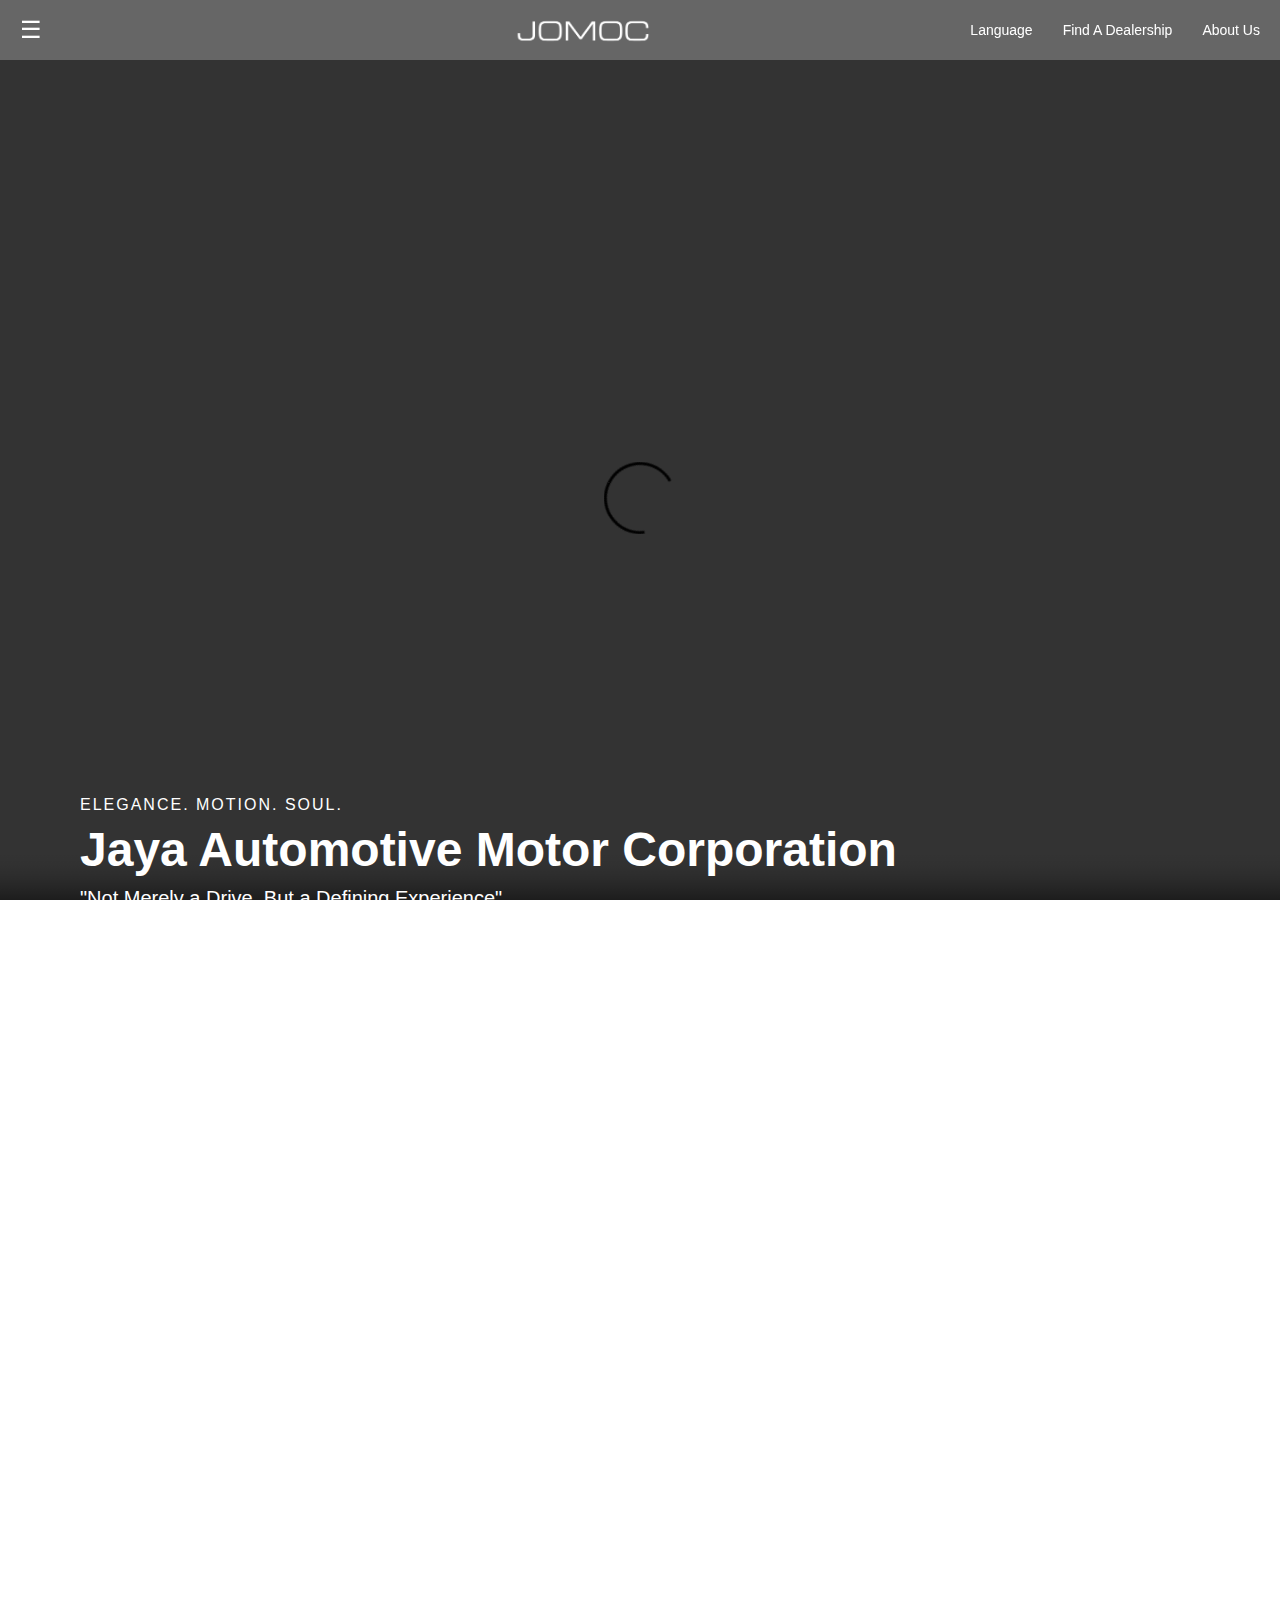
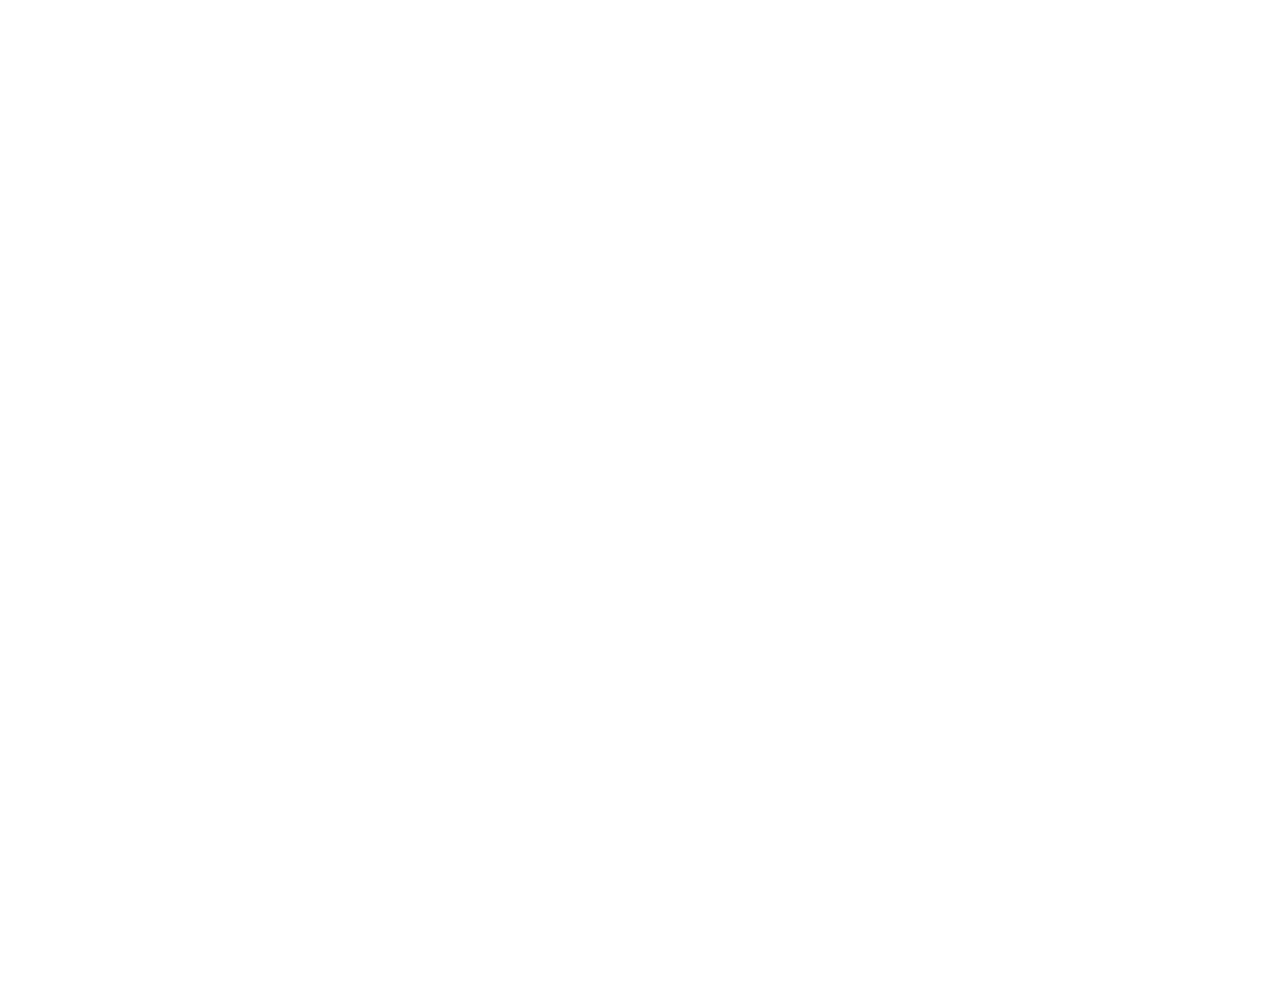
<file: index.html>
<!DOCTYPE html>
<html lang="id">
<head>
  <meta charset="UTF-8" />
  <meta name="viewport" content="width=device-width, initial-scale=1.0"/>
  <title>JOMOC | Iconic Dealership</title>
  <link rel="icon" type="image/png" href="JOMOC-Logo.png">
  <style>
    * {
      margin: 0;
      padding: 0;
      box-sizing: border-box;
    }

    html, body {
      height: 100%;
      font-family: 'Arial', sans-serif;
      overflow-x: hidden;
      overflow-y: auto; /* penting agar bisa scroll */
      background-color: white;
      color: #111;
    }

    /* Navbar */
    .navbar {
      position: fixed;
      top: 0;
      width: 100%;
      height: 60px;
      background: rgba(0, 0, 0, 0.6);
      -webkit-backdrop-filter: blur(10px);
      backdrop-filter: blur(10px);
      display: flex;
      justify-content: space-between;
      align-items: center;
      padding: 0 20px;
      z-index: 10;
      color: white;
    }

    .menu-icon {
      font-size: 24px;
      color: white;
      cursor: pointer;
    }

    .logo {
      margin-left: 150px;
      margin-top: 10px;
      height: 80px;
    }

    .right-buttons {
      display: flex;
      gap: 30px;
    }

    .right-buttons a {
      color: white;
      font-size: 14px;
      text-decoration: none;
      cursor: pointer;
    }

    .right-buttons a:hover {
      text-decoration: underline;
    }

    /* Hero Section */
    .hero {
      position: relative;
      width: 100%;
      height: 100vh;
      overflow: hidden;
      margin-top: 60px; /* agar navbar tidak menutup */
      background: black;
      z-index: 0;
    }

    .hero video {
      width: 100%;
      height: 100%;
      object-fit: cover;
      position: absolute;
      top: 0;
      left: 0;
      z-index: 1;
    }

    .content {
      position: absolute;
      bottom: 50px;
      left: 80px;
      color: white;
      z-index: 2;
    }

    .content p {
      font-size: 16px;
      letter-spacing: 2px;
      margin-bottom: 8px;
    }

    .content h1 {
      font-size: 48px;
      margin-bottom: 10px;
    }

    .content-buttons h2 {
      font-size: 20px;
      font-weight: normal;
    }

    /* Section Bawah */
    .section-bawah {
      padding: 40px 80px 80px;
      background-color: white;
      min-height: 100vh;
      text-align: center;
    }

    .section-bawah h2 {
      font-size: 32px;
      margin-bottom: 20px;
      font-weight: bold;
    }

    .section-bawah p {
      font-size: 18px;
      line-height: 1.6;
      max-width: 800px;
      margin: 0 auto 50px auto;
      text-align: justify;
    }

    /* Models Section */
    .models {
      display: flex;
      justify-content: center;
      gap: 40px;
      flex-wrap: wrap;
      margin-top: 20px;
    }

    .model-card {
      width: 350px;
      border: 1px solid #ccc;
      box-shadow: 0 2px 8px rgb(0 0 0 / 0.1);
      border-radius: 4px;
      overflow: hidden;
      text-align: left;
      font-family: 'Arial', sans-serif;
      transition: transform 0.3s ease, box-shadow 0.3s ease;
    }

    .model-card:hover {
      transform: scale(1.05);
      box-shadow: 0 8px 16px rgba(0, 0, 0, 0.2);
      cursor: pointer;
    }
    
    .model-image {
      width: 100%;
      height: 450px;
      object-fit: cover;
      display: block;
    }

    .model-info {
      padding: 15px;
      background-color: #111;
      color: white;
      font-size: 14px;
      font-family: 'Arial', sans-serif;
      line-height: 1.4;
      position: relative;
    }

    .model-info .model-name {
      font-weight: bold;
      font-size: 18px;
      margin-bottom: 8px;
    }
    /* Judul Models */
    .models-title {
      font-family: 'Arial', sans-serif;
      font-weight: 700;
      font-size: 24px;
      margin-bottom: 30px;
      letter-spacing: 2px;
      text-transform: uppercase;
    }

  </style>
</head>
<body>
  <!-- Navbar -->
  <div class="navbar">
    <div class="menu-icon">&#9776;</div>
    <img src="JOMOC-Font-Logo.png" alt="Logo" class="logo" />
    <div class="right-buttons">
      <a href="JOMOC-Uncore0.1(Indo).html">Language</a>
      <a href="https://maps.app.goo.gl/N1rNbN8eMatWUVt9A">Find A Dealership</a>
      <a href="About Us.html">About Us</a>
    </div>
  </div>

  <!-- Hero Section -->
  <section class="hero">
    <video width="auto" height = "auto" controls>
      <source src="Preview Test(Compressed).mp4" type="video/mp4" />
      Browser Anda tidak mendukung video.
    </video>

    <div class="content">
      <p>ELEGANCE. MOTION. SOUL.</p>
      <h1>Jaya Automotive Motor Corporation</h1>
      <div class="content-buttons">
        <h2>"Not Merely a Drive, But a Defining Experience"</h2>
      </div>
    </div>
  </section>

<section class="section-bawah">
  <div style="text-align: center;">
    <h2>What Is JOMOC ?</h2>
    <p style="text-align: center;">
      JOMOC (Jaya Otomotive Motor Corporation) is a premier general importer specializing 
      in rare and exclusive automobiles that are typically unavailable in the Indonesian market. 
      With a strong commitment to quality and authenticity, JOMOC sources iconic vehicles from 
      around the globe, bringing enthusiasts closer to their dream cars. Whether you're looking 
      for high-performance machines, timeless classics, or limited-production models, JOMOC offers 
      an unmatched selection backed by professional service and trusted expertise.
    </p>
  </div>

  <div class="models-title">NEW MODELS</div>

  <div class="models">
  <a href="cars/Dodge.html" style="text-decoration: none; color: inherit;">
    <div class="model-card">
      <img src="img/Dodge.png" alt="911" class="model-image" />
      <div class="model-info">
        <div class="model-name">Dodge Challenger</div>
        <div>A retro-styled icon that roars with legendary muscle.</div>
        <div><small>From $69,990</small></div>
      </div>  
    </div>
  </a>

  <a href="cars/Porsche.html" style="text-decoration: none; color: inherit;">
    <div class="model-card">
      <img src="img/Porsche.png" alt="718" class="model-image" />
      <div class="model-info">
        <div class="model-name">Porsche 718</div>
        <div>The mid-engine sports car for two made for pure driving pleasure.</div>
        <div><small>From $96,800</small></div>
      </div>
    </div>
  </a>

  <a href="cars/R35.html" style="text-decoration: none; color: inherit;">
    <div class="model-card">
      <img src="img/R35.png" alt="R35" class="model-image" />
      <div class="model-info">
        <div class="model-name">Nissan GT-R R35</div>
        <div>A technological powerhouse bred for speed and sharpened by legacy.</div>
        <div><small>From $120,990</small></div>
      </div>  
    </div>
  </a>

    <a href="cars/LaFerrari.html" style="text-decoration: none; color: inherit;">
    <div class="model-card">
      <img src="img/LaFerrari.png" alt="LaFerrari" class="model-image" />
      <div class="model-info">
        <div class="model-name">LaFerrari</div>
        <div>A hybrid hypercar sculpted for speed, precision, and awe.</div>
        <div><small>From $1,420,000</small></div>
      </div>  
    </div>
  </a>
</div>
</section>
</body>
</html>
</file>
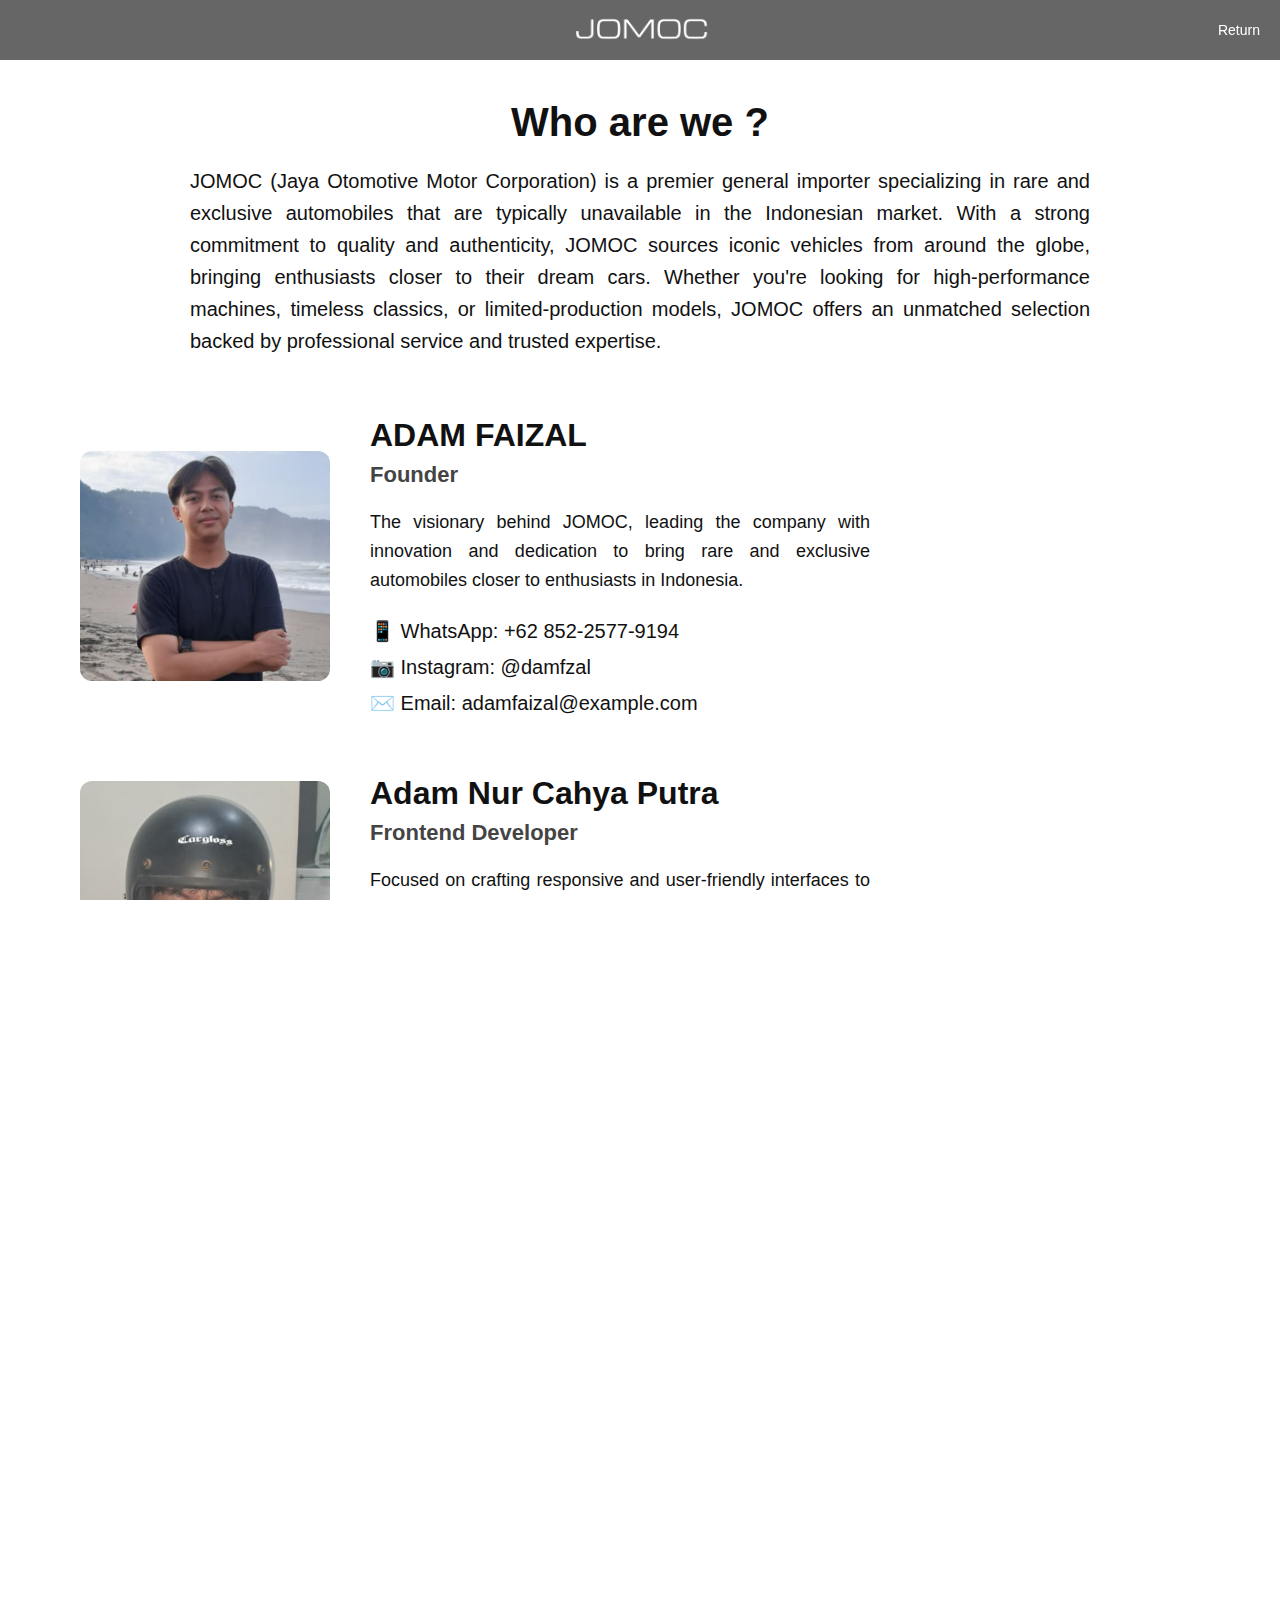
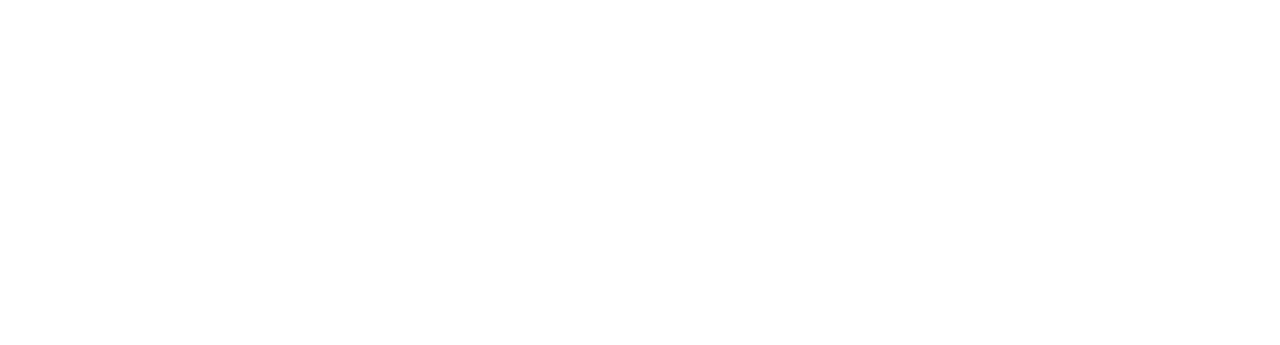
<file: About Us.html>
<!DOCTYPE html>
<html lang="id">
<head>
  <meta charset="UTF-8" />
  <meta name="viewport" content="width=device-width, initial-scale=1.0"/>
  <title>JOMOC | About Us</title>
  <link rel="icon" type="image/png" href="JOMOC-Logo.png">
  <style>
    * {
      margin: 0;
      padding: 0;
      box-sizing: border-box;
    }

    html, body {
      height: 100%;
      font-family: 'Arial', sans-serif;
      overflow-x: hidden;
      overflow-y: auto;
      background-color: white;
      color: #111;
    }

    /* Navbar */
    .navbar {
      position: fixed;
      top: 0;
      width: 100%;
      height: 60px;
      background: rgba(0, 0, 0, 0.6);
      -webkit-backdrop-filter: blur(10px);
      backdrop-filter: blur(10px);
      display: flex;
      justify-content: space-between;
      align-items: center;
      padding: 0 20px;
      z-index: 10;
      color: white;
    }

    .right-buttons {
      display: flex;
      gap: 30px;
    }

     .right-buttons a {
      color: white;
      font-size: 14px;
      text-decoration: none;
      cursor: pointer;
    }

    .right-buttons a:hover {
      text-decoration: underline;
    }

    .navbar-left, .navbar-right {
      display: flex;
      align-items: center;
    }

    .navbar-center {
      position: absolute;
      left: 50%;
      transform: translateX(-50%);
    }

    .logo {
      height: 80px;
      margin-top: 10px;
    }

    .right-buttons button {
      background: none;
      border: none;
      color: white;
      font-size: 14px;
      cursor: pointer;
      text-decoration: none;
    }

    .right-buttons button:hover {
      text-decoration: underline;
    }

    /* Section Bawah */
    .section-bawah {
      padding: 100px 80px 80px;
      background-color: white;
      min-height: 100vh;
      text-align: center;
    }

    .section-bawah h2 {
      font-size: 40px;
      margin-bottom: 20px;
      font-weight: bold;
    }

    .section-bawah p {
      font-size: 20px;
      line-height: 1.6;
      max-width: 900px;
      margin: 0 auto 60px auto;
      text-align: justify;
    }

    /* Container semua profil */
    .profiles {
      display: flex;
      flex-direction: column;
      gap: 60px;
      margin-top: 50px;
    }

    /* Profil */
    .profile-container {
      display: flex;
      align-items: center;
      gap: 40px;
      justify-content: flex-start;
    }

    .profile-photo img {
      width: 250px;
      height: auto;
      border-radius: 12px; 
      display: block;
    }

    .profile-info {
      text-align: left;
      max-width: 500px;
    }

    .profile-info h3 {
      font-size: 32px;
      margin-bottom: 8px;
    }

    .role {
      font-size: 22px;
      font-weight: bold;
      color: #444;
      margin-bottom: 20px;
    }

    .profile-info p {
      font-size: 18px;
      margin-bottom: 25px;
    }

    .contacts {
      display: flex;
      flex-direction: column;
      gap: 12px;
      font-size: 20px; /* lebih besar */
    }
  </style>
</head>
<body>
  <!-- Navbar -->
  <div class="navbar">
    <div class="navbar-left"></div>
    <div class="navbar-center">
      <img src="JOMOC-Font-Logo.png" alt="Logo" class="logo" />
    </div>
    <div class="navbar-right">
      <div class="right-buttons">
         <a href="index.html">Return</a>
      </div>
    </div>
  </div>

  <!-- Section What Is JOMOC -->
  <section class="section-bawah">
    <h2>Who are we ?</h2>
    <p>
      JOMOC (Jaya Otomotive Motor Corporation) is a premier general importer specializing 
      in rare and exclusive automobiles that are typically unavailable in the Indonesian market. 
      With a strong commitment to quality and authenticity, JOMOC sources iconic vehicles from 
      around the globe, bringing enthusiasts closer to their dream cars. Whether you're looking 
      for high-performance machines, timeless classics, or limited-production models, JOMOC offers 
      an unmatched selection backed by professional service and trusted expertise.
    </p>

    <!-- Semua Profil -->
    <div class="profiles">

      <!-- Profil 1 -->
      <div class="profile-container">
        <div class="profile-photo">
          <img src="ADAM.png" alt="Foto Profil 1">
        </div>
        <div class="profile-info">
          <h3>ADAM FAIZAL</h3>
          <div class="role">Founder</div>
          <p>The visionary behind JOMOC, leading the company with 
            innovation and dedication to bring rare and exclusive 
            automobiles closer to enthusiasts in Indonesia.</p>
          <div class="contacts">
            <span>📱 WhatsApp: +62 852-2577-9194</span>
            <span>📷 Instagram: @damfzal</span>
            <span>✉️ Email: adamfaizal@example.com</span>
          </div>
        </div>
      </div>

      <!-- Profil 2 -->
      <div class="profile-container">
        <div class="profile-photo">
          <img src="ADAM-NUR.png" alt="Foto Profil 2">
        </div>
        <div class="profile-info">
          <h3>Adam Nur Cahya Putra</h3>
          <div class="role">Frontend Developer</div>
          <p>Focused on crafting responsive and user-friendly 
            interfaces to ensure a seamless browsing experience for 
            JOMOC’s customers.</p>
          <div class="contacts">
            <span>📱 WhatsApp: +62 819-1146-5619</span>
            <span>📷 Instagram: @adam_nptra</span>
            <span>✉️ Email: adamnurcahyaputra@example.com</span>
          </div>
        </div>
      </div>

      <!-- Profil 3 -->
      <div class="profile-container">
        <div class="profile-photo">
          <img src="FARREL-NANDANA.png" alt="Foto Profil 3">
        </div>
        <div class="profile-info">
          <h3>NANDANA TSANY FARRELL ARKANANTA</h3>
          <div class="role">Marketing</div>
          <p>Passionate about turning designs into 
            interactive features, supporting the team in 
            building smooth and modern web applications.</p>
          <div class="contacts">
            <span>📱 WhatsApp:+62 851-7539-3742</span>
            <span>📷 Instagram: @ozyura5</span>
            <span>✉️ Email: farrelarkananta@example.com</span>
          </div>
        </div>
      </div>

      <!-- Profil 4 -->
      <div class="profile-container">
        <div class="profile-photo">
          <img src="RAIHANWS.png" alt="Foto Profil 2">
        </div>
        <div class="profile-info">
          <h3>MUHAMMAD RAIHAN WICAKSONO SASONGKO</h3>
          <div class="role">Backend Developer</div>
          <p>Passionate about turning designs into 
            interactive features, supporting the team in building smooth and modern web applications.</p>
          <div class="contacts">
            <span>📱 WhatsApp: +62 813-8160-6687</span>
            <span>📷 Instagram: @alex_roscov</span>
            <span>✉️ Email: raihanwicaksono@example.com</span>
          </div>
        </div>
      </div>


    </div>
  </section>
</body>
</html>
</file>
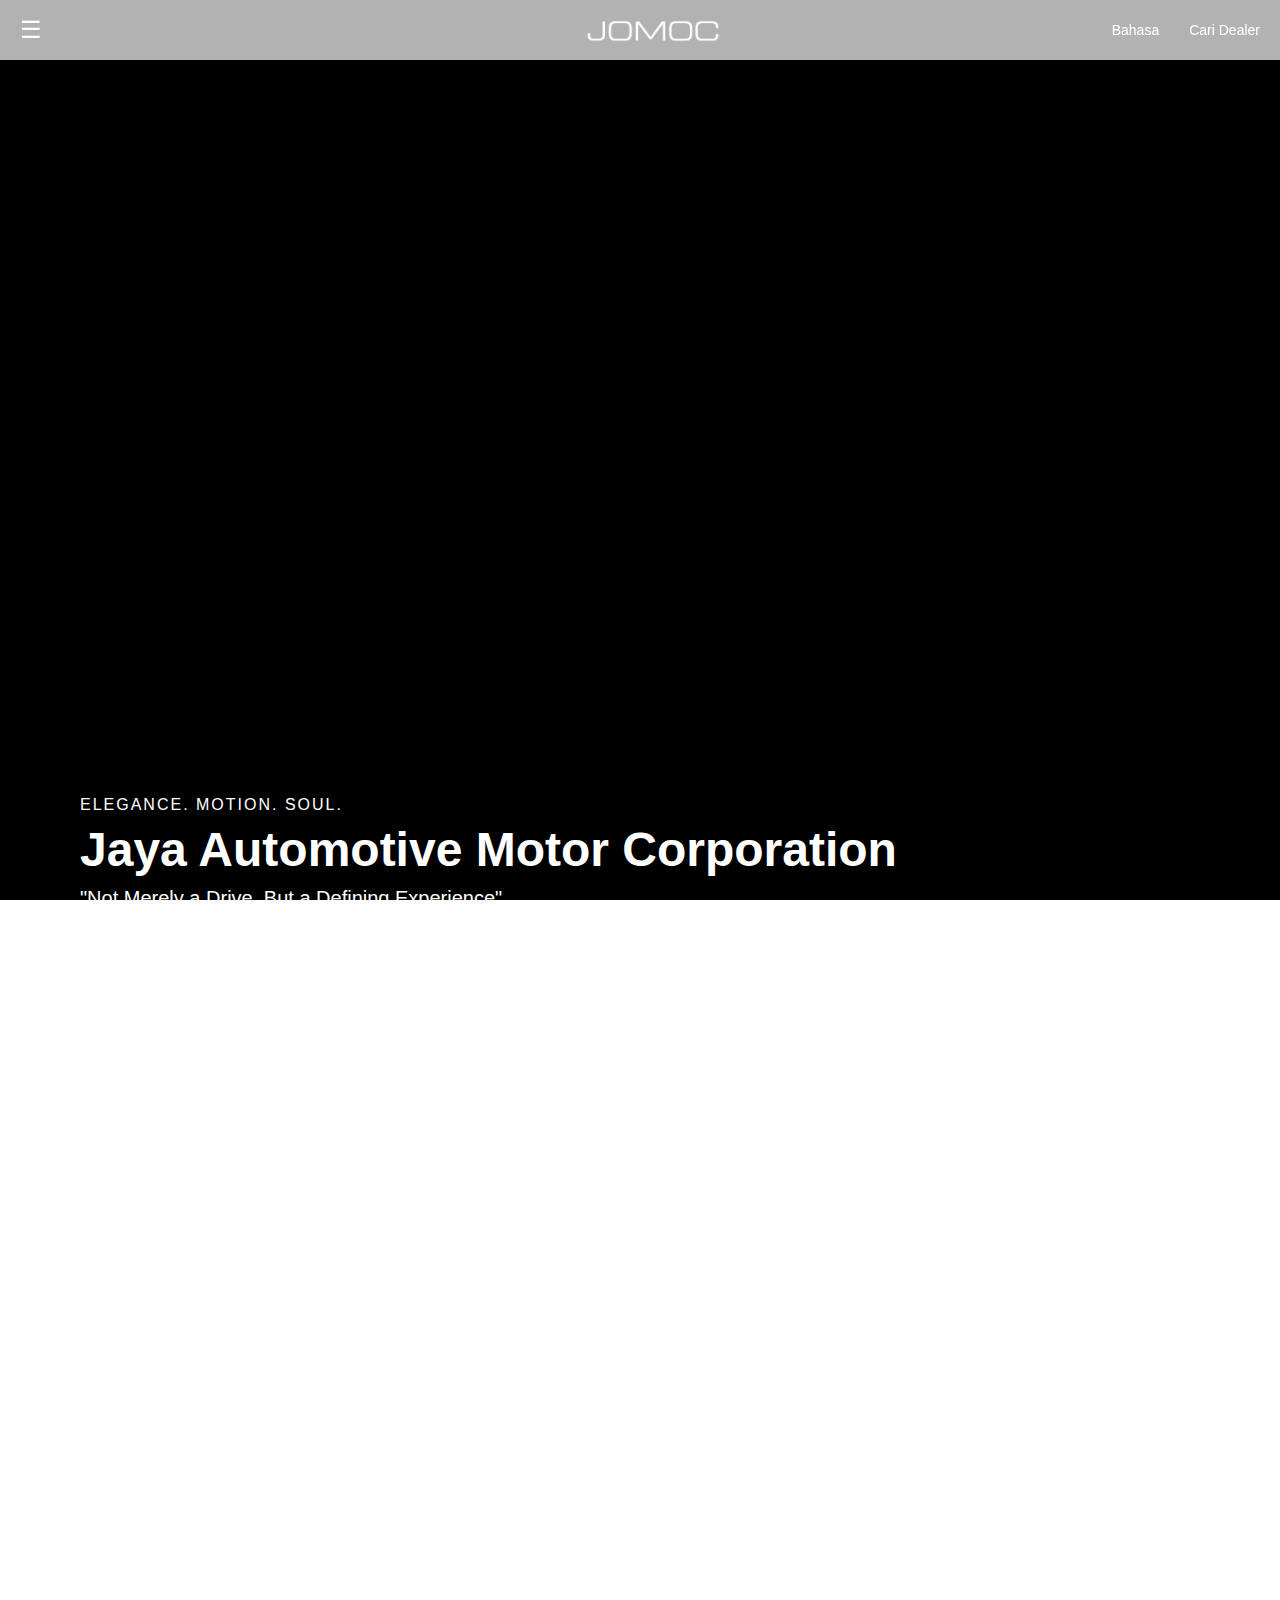
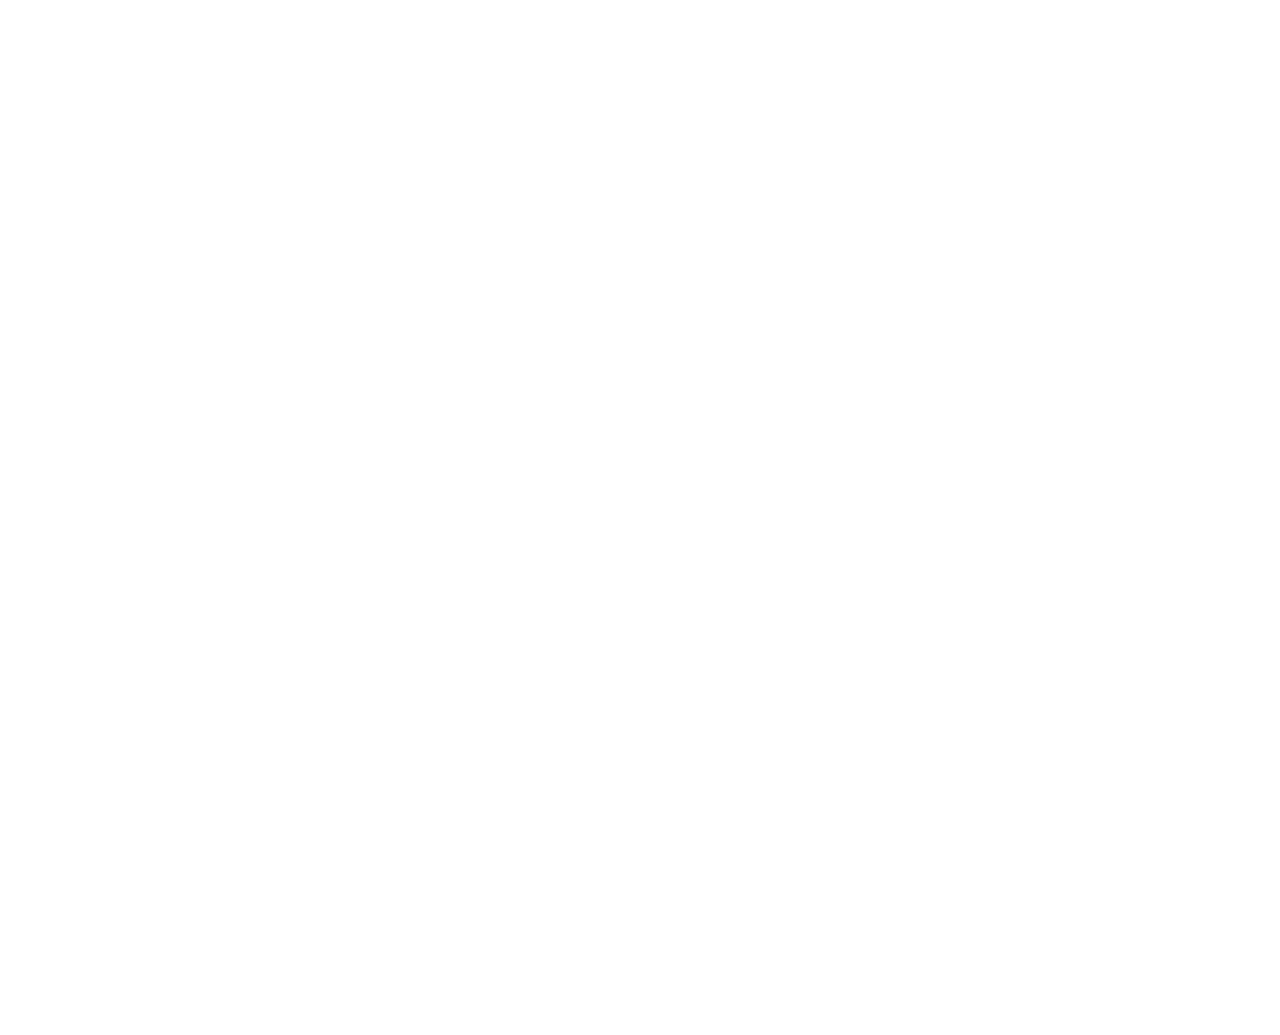
<file: JOMOC-Uncore0.1(Indo).html>
<!DOCTYPE html>
<html lang="id">
<head>
  <meta charset="UTF-8" />
  <meta name="viewport" content="width=device-width, initial-scale=1.0"/>
  <title>JOMOC | Iconic Dealership</title>
  <link rel="icon" type="image/png" href="JOMOC-Logo.png">
  <style>
    * {
      margin: 0;
      padding: 0;
      box-sizing: border-box;
    }

    html, body {
      height: 100%;
      font-family: 'Arial', sans-serif;
      overflow-x: hidden;
      background-color: white;
      color: #111;
    }

    /* Navbar */
    .navbar {
      position: fixed;
      top: 0;
      width: 100%;
      height: 60px;
      background: rgba(0, 0, 0, 0.3);
      -webkit-backdrop-filter: blur(10px);
      backdrop-filter: blur(10px);
      display: flex;
      justify-content: space-between;
      align-items: center;
      padding: 0 20px;
      z-index: 10;
      color: white;
    }

    .menu-icon {
      font-size: 24px;
      color: white;
      cursor: pointer;
    }

    .logo {
      margin-left: 150px;
      margin-top: 10px;
      height: 80px;
    }

    .right-buttons {
      display: flex;
      gap: 30px;
    }

    .right-buttons a {
      color: white;
      font-size: 14px;
      text-decoration: none;
      cursor: pointer;
    }

    .right-buttons a:hover {
      text-decoration: underline;
    }

    /* Hero Section */
    .hero {
      position: relative;
      width: 100%;
      height: 100vh;
      overflow: hidden;
      margin-top: 60px; /* agar navbar tidak menutup */
      background: black;
      z-index: 0;
    }

    .hero video {
      width: 100%;
      height: 100%;
      object-fit: cover;
      position: absolute;
      top: 0;
      left: 0;
      z-index: 1;
    }

    .content {
      position: absolute;
      bottom: 50px;
      left: 80px;
      color: white;
      z-index: 2;
    }

    .content p {
      font-size: 16px;
      letter-spacing: 2px;
      margin-bottom: 8px;
    }

    .content h1 {
      font-size: 48px;
      margin-bottom: 10px;
    }

    .content-buttons h2 {
      font-size: 20px;
      font-weight: normal;
    }

    /* Section Bawah */
    .section-bawah {
      padding: 40px 80px 80px;
      background-color: white;
      min-height: 100vh;
      text-align: center;
    }

    .section-bawah h2 {
      font-size: 32px;
      margin-bottom: 20px;
      font-weight: bold;
    }

    .section-bawah p {
      font-size: 18px;
      line-height: 1.6;
      max-width: 800px;
      margin: 0 auto 50px auto;
      text-align: justify;
    }

    /* Models Section */
    .models {
      display: flex;
      justify-content: center;
      gap: 40px;
      flex-wrap: wrap;
      margin-top: 20px;
    }

    .model-card {
      width: 350px;
      border: 1px solid #ccc;
      box-shadow: 0 2px 8px rgb(0 0 0 / 0.1);
      border-radius: 4px;
      overflow: hidden;
      text-align: left;
      font-family: 'Arial', sans-serif;
      transition: transform 0.3s ease, box-shadow 0.3s ease;
    }

    .model-card:hover {
      transform: scale(1.05);
      box-shadow: 0 8px 16px rgba(0, 0, 0, 0.2);
      cursor: pointer;
    }
    
    .model-image {
      width: 100%;
      height: 450px;
      object-fit: cover;
      display: block;
    }

    .model-info {
      padding: 15px;
      background-color: #111;
      color: white;
      font-size: 14px;
      font-family: 'Arial', sans-serif;
      line-height: 1.4;
      position: relative;
    }

    .model-info .model-name {
      font-weight: bold;
      font-size: 18px;
      margin-bottom: 8px;
    }
    /* Judul Models */
    .models-title {
      font-family: 'Arial', sans-serif;
      font-weight: 700;
      font-size: 24px;
      margin-bottom: 30px;
      letter-spacing: 2px;
      text-transform: uppercase;
    }

  </style>
</head>
<body>
  <!-- Navbar -->
  <div class="navbar">
    <div class="menu-icon">&#9776;</div>
    <img src="JOMOC-Font-Logo.png" alt="Logo" class="logo" />
    <div class="right-buttons">
      <a href="index.html">Bahasa</a>
      <a href="https://maps.app.goo.gl/N1rNbN8eMatWUVt9A">Cari Dealer</a>
    </div>
  </div>

  <!-- Hero Section -->
  <section class="hero">
    <video autoplay muted loop playsinline>
      <source src="Preview_Test.mp4" type="video/mp4" />
      Browser Anda tidak mendukung video.
    </video>

    <div class="content">
      <p>ELEGANCE. MOTION. SOUL.</p>
      <h1>Jaya Automotive Motor Corporation</h1>
      <div class="content-buttons">
        <h2>"Not Merely a Drive, But a Defining Experience"</h2>
      </div>
    </div>
  </section>

<section class="section-bawah">
  <div style="text-align: center;">
    <h2>Apa itu JOMOC ?</h2>
    <p style="text-align: center;">
      JOMOC (Jaya Otomotive Motor Corporation) adalah importir umum terkemuka yang mengkhususkan diri dalam mobil-mobil langka dan eksklusif yang umumnya tidak tersedia di pasar Indonesia.
      Dengan komitmen tinggi terhadap kualitas dan keaslian, JOMOC menghadirkan kendaraan ikonik dari berbagai belahan dunia, mendekatkan para penggemar otomotif dengan mobil impian mereka.
      Baik Anda mencari mesin berperforma tinggi, mobil klasik yang tak lekang oleh waktu, maupun model produksi terbatas, JOMOC menawarkan pilihan yang tak tertandingi dengan layanan profesional dan keahlian terpercaya.                                        
    </p>
  </div>

  <div class="models-title">MODEL BARU</div>

  <div class="models">
  <a href="cars/Dodge-indo.html" style="text-decoration: none; color: inherit;">
    <div class="model-card">
      <img src="img/Dodge.png" alt="911" class="model-image" />
      <div class="model-info">
        <div class="model-name">Dodge Challenger</div>
        <div>Ikon bergaya retro yang meraung dengan tenaga legendaris.</div>
        <div><small>Mulai dari $69,990</small></div>
      </div>  
    </div>
  </a>

  <a href="cars/Porsche-Indo.html" style="text-decoration: none; color: inherit;">
    <div class="model-card">
      <img src="img/Porsche.png" alt="718" class="model-image" />
      <div class="model-info">
        <div class="model-name">Porsche 718</div>
        <div>Mobil sport bermesin tengah untuk dua orang yang dirancang demi kesenangan berkendara sejati</div>
        <div><small>Mulai dari $96,800</small></div>
      </div>
    </div>
  </a>

  <a href="cars/R35-indo.html" style="text-decoration: none; color: inherit;">
    <div class="model-card">
      <img src="img/R35.png" alt="R35" class="model-image" />
      <div class="model-info">
        <div class="model-name">Nissan GT-R R35</div>
        <div>Kekuatan teknologi yang lahir untuk kecepatan dan diasah oleh warisan legendaris</div>
        <div><small>Mulai dari $120,990</small></div>
      </div>  
    </div>
  </a>

    <a href="cars/LaFerrari-indo.html" style="text-decoration: none; color: inherit;">
    <div class="model-card">
      <img src="img/LaFerrari.png" alt="LaFerrari" class="model-image" />
      <div class="model-info">
        <div class="model-name">LaFerrari</div>
        <div>Hypercar hybrid yang dipahat untuk kecepatan, presisi, dan kekaguman</div>
        <div><small>Mulai dari $1,420,000</small></div>
      </div>  
    </div>
  </a>
</div>
</section>
</body>
</html>
</file>
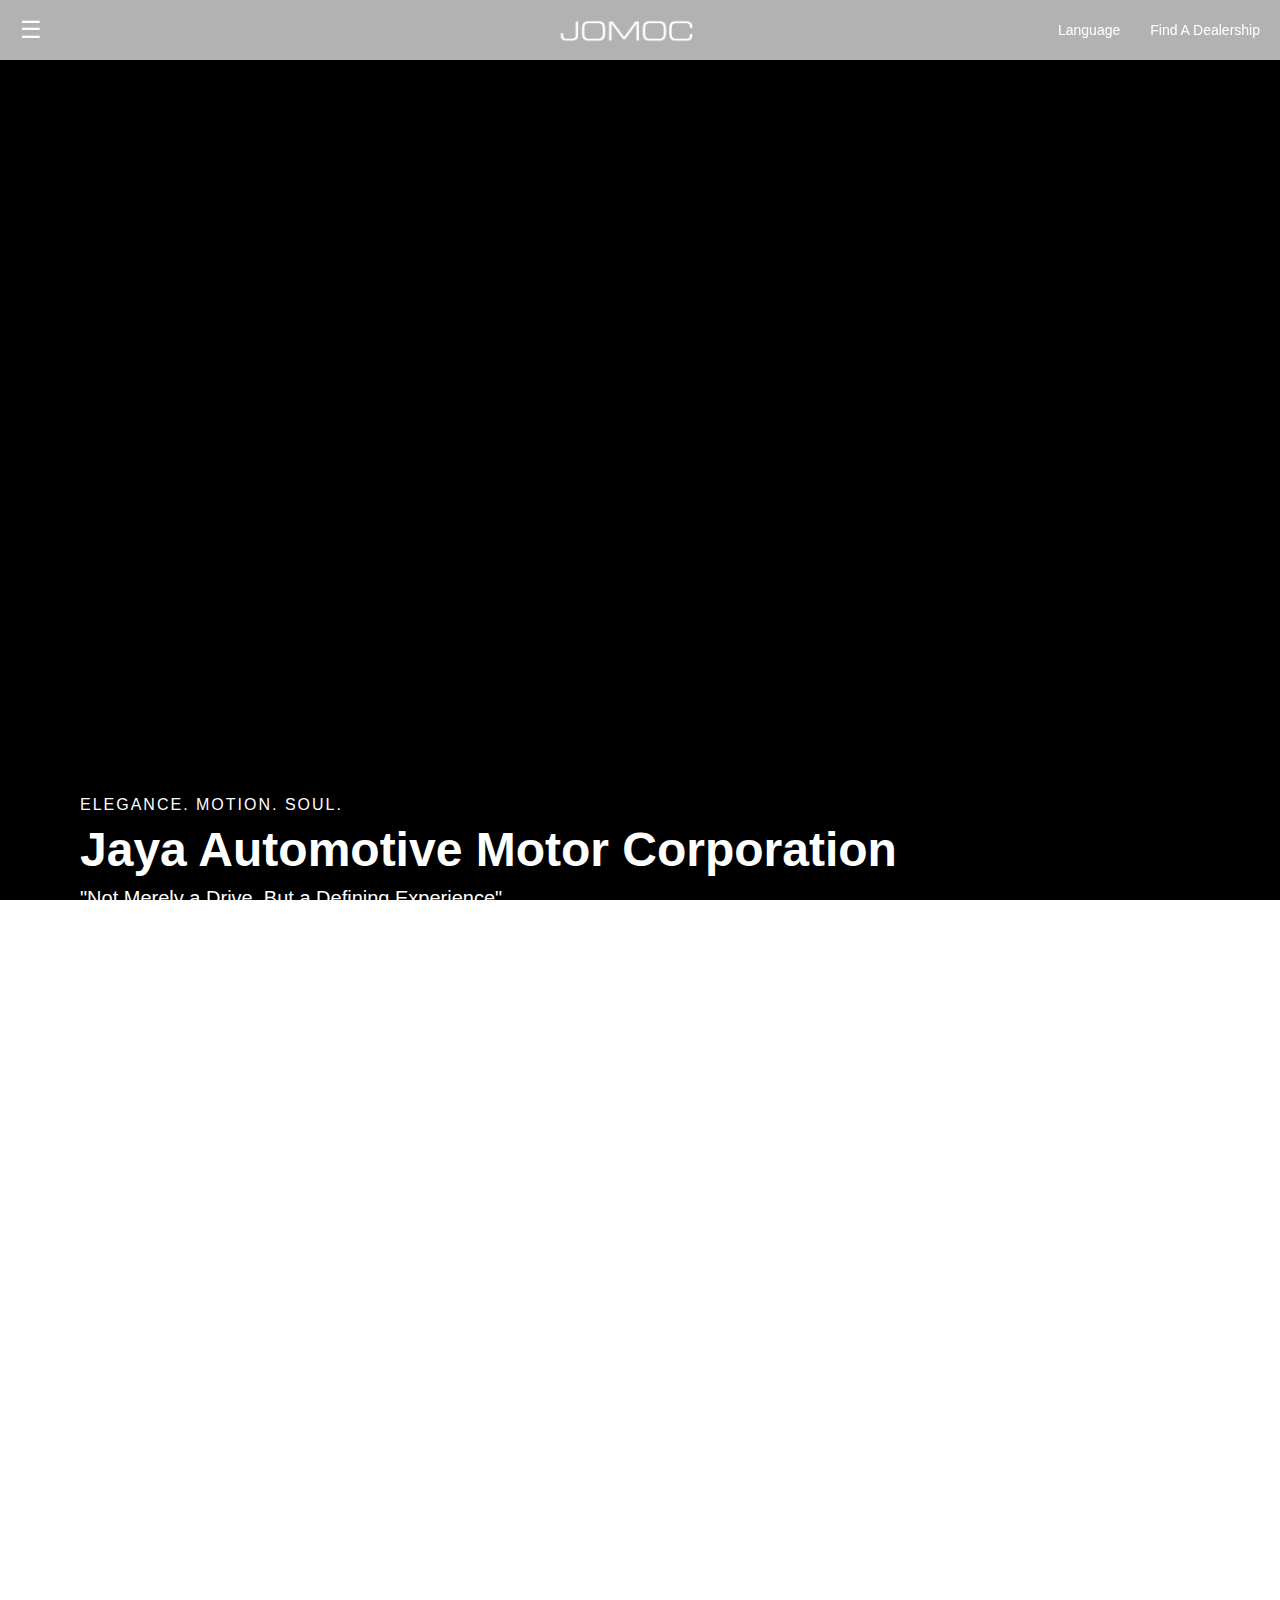
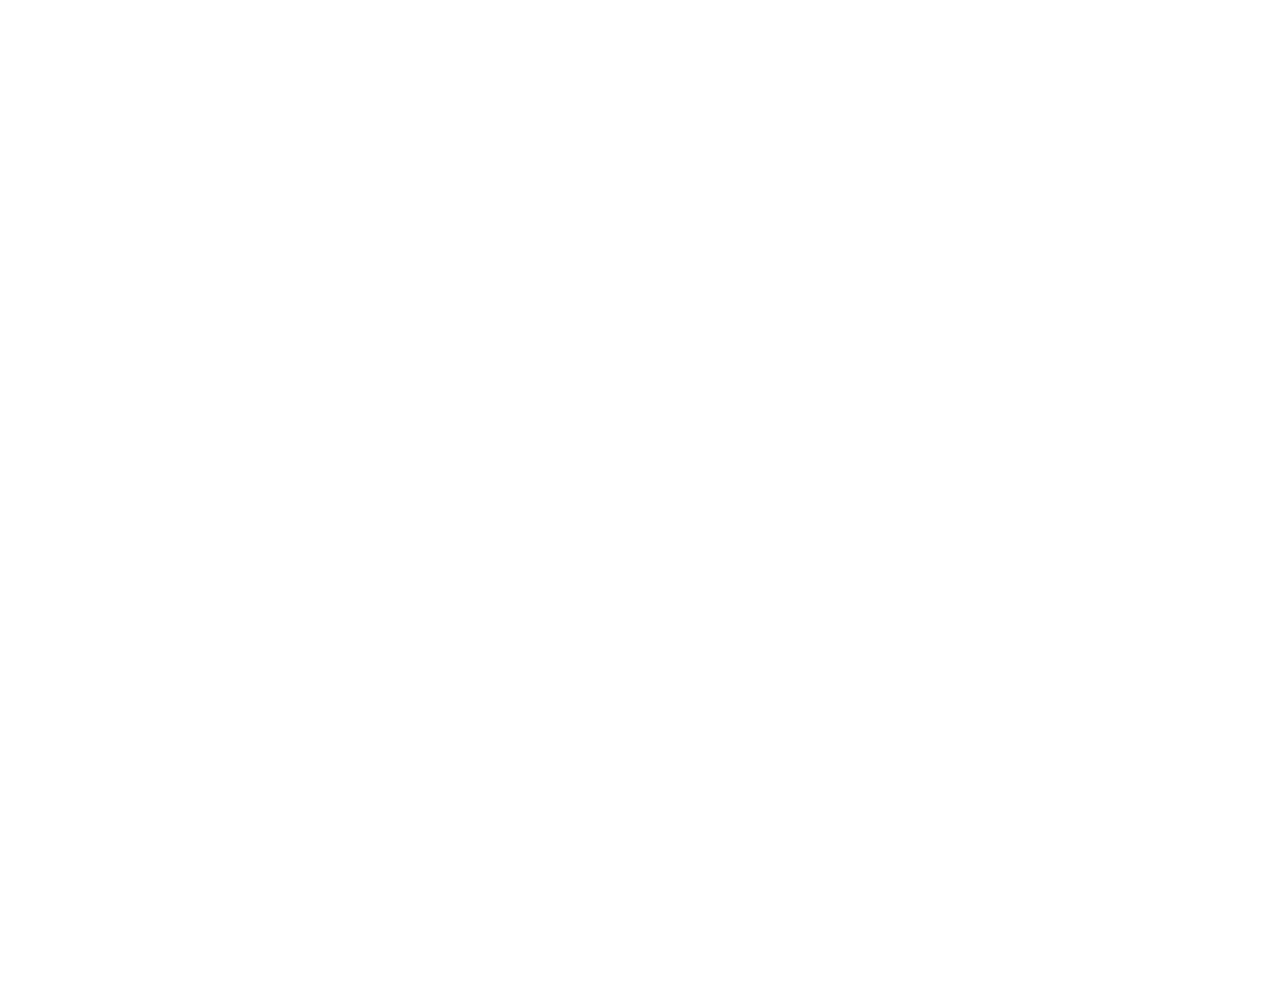
<file: JOMOC-Uncore0.1.html>
<!DOCTYPE html>
<html lang="id">
<head>
  <meta charset="UTF-8" />
  <meta name="viewport" content="width=device-width, initial-scale=1.0"/>
  <title>JOMOC | Iconic Dealership</title>
  <link rel="icon" type="image/png" href="JOMOC-Logo.png">
  <style>
    * {
      margin: 0;
      padding: 0;
      box-sizing: border-box;
    }

    html, body {
      height: 100%;
      font-family: 'Arial', sans-serif;
      overflow-x: hidden;
      background-color: white;
      color: #111;
    }

    /* Navbar */
    .navbar {
      position: fixed;
      top: 0;
      width: 100%;
      height: 60px;
      background: rgba(0, 0, 0, 0.3);
      -webkit-backdrop-filter: blur(10px);
      backdrop-filter: blur(10px);
      display: flex;
      justify-content: space-between;
      align-items: center;
      padding: 0 20px;
      z-index: 10;
      color: white;
    }

    .menu-icon {
      font-size: 24px;
      color: white;
      cursor: pointer;
    }

    .logo {
      margin-left: 150px;
      margin-top: 10px;
      height: 80px;
    }

    .right-buttons {
      display: flex;
      gap: 30px;
    }

    .right-buttons a {
      color: white;
      font-size: 14px;
      text-decoration: none;
      cursor: pointer;
    }

    .right-buttons a:hover {
      text-decoration: underline;
    }

    /* Hero Section */
    .hero {
      position: relative;
      width: 100%;
      height: 100vh;
      overflow: hidden;
      margin-top: 60px; /* agar navbar tidak menutup */
      background: black;
      z-index: 0;
    }

    .hero video {
      width: 100%;
      height: 100%;
      object-fit: cover;
      position: absolute;
      top: 0;
      left: 0;
      z-index: 1;
    }

    .content {
      position: absolute;
      bottom: 50px;
      left: 80px;
      color: white;
      z-index: 2;
    }

    .content p {
      font-size: 16px;
      letter-spacing: 2px;
      margin-bottom: 8px;
    }

    .content h1 {
      font-size: 48px;
      margin-bottom: 10px;
    }

    .content-buttons h2 {
      font-size: 20px;
      font-weight: normal;
    }

    /* Section Bawah */
    .section-bawah {
      padding: 40px 80px 80px;
      background-color: white;
      min-height: 100vh;
      text-align: center;
    }

    .section-bawah h2 {
      font-size: 32px;
      margin-bottom: 20px;
      font-weight: bold;
    }

    .section-bawah p {
      font-size: 18px;
      line-height: 1.6;
      max-width: 800px;
      margin: 0 auto 50px auto;
      text-align: justify;
    }

    /* Models Section */
    .models {
      display: flex;
      justify-content: center;
      gap: 40px;
      flex-wrap: wrap;
      margin-top: 20px;
    }

    .model-card {
      width: 350px;
      border: 1px solid #ccc;
      box-shadow: 0 2px 8px rgb(0 0 0 / 0.1);
      border-radius: 4px;
      overflow: hidden;
      text-align: left;
      font-family: 'Arial', sans-serif;
      transition: transform 0.3s ease, box-shadow 0.3s ease;
    }

    .model-card:hover {
      transform: scale(1.05);
      box-shadow: 0 8px 16px rgba(0, 0, 0, 0.2);
      cursor: pointer;
    }
    
    .model-image {
      width: 100%;
      height: 450px;
      object-fit: cover;
      display: block;
    }

    .model-info {
      padding: 15px;
      background-color: #111;
      color: white;
      font-size: 14px;
      font-family: 'Arial', sans-serif;
      line-height: 1.4;
      position: relative;
    }

    .model-info .model-name {
      font-weight: bold;
      font-size: 18px;
      margin-bottom: 8px;
    }
    /* Judul Models */
    .models-title {
      font-family: 'Arial', sans-serif;
      font-weight: 700;
      font-size: 24px;
      margin-bottom: 30px;
      letter-spacing: 2px;
      text-transform: uppercase;
    }

  </style>
</head>
<body>
  <!-- Navbar -->
  <div class="navbar">
    <div class="menu-icon">&#9776;</div>
    <img src="JOMOC-Font-Logo.png" alt="Logo" class="logo" />
    <div class="right-buttons">
      <a href="JOMOC-Uncore0.1(Indo).html">Language</a>
      <a href="https://maps.app.goo.gl/N1rNbN8eMatWUVt9A">Find A Dealership</a>
    </div>
  </div>

  <!-- Hero Section -->
  <section class="hero">
    <video autoplay muted loop playsinline>
      <source src="Preview_Test.mp4" type="video/mp4" />
      Browser Anda tidak mendukung video.
    </video>

    <div class="content">
      <p>ELEGANCE. MOTION. SOUL.</p>
      <h1>Jaya Automotive Motor Corporation</h1>
      <div class="content-buttons">
        <h2>"Not Merely a Drive, But a Defining Experience"</h2>
      </div>
    </div>
  </section>

<section class="section-bawah">
  <div style="text-align: center;">
    <h2>What Is JOMOC ?</h2>
    <p style="text-align: center;">
      JOMOC (Jaya Otomotive Motor Corporation) is a premier general importer specializing 
      in rare and exclusive automobiles that are typically unavailable in the Indonesian market. 
      With a strong commitment to quality and authenticity, JOMOC sources iconic vehicles from 
      around the globe, bringing enthusiasts closer to their dream cars. Whether you're looking 
      for high-performance machines, timeless classics, or limited-production models, JOMOC offers 
      an unmatched selection backed by professional service and trusted expertise.
    </p>
  </div>

  <div class="models-title">NEW MODELS</div>

  <div class="models">
  <a href="cars/Dodge.html" style="text-decoration: none; color: inherit;">
    <div class="model-card">
      <img src="img/Dodge.png" alt="911" class="model-image" />
      <div class="model-info">
        <div class="model-name">Dodge Challenger</div>
        <div>A retro-styled icon that roars with legendary muscle.</div>
        <div><small>From $69,990</small></div>
      </div>  
    </div>
  </a>

  <a href="../JOMOC/cars/Porsche.html" style="text-decoration: none; color: inherit;">
    <div class="model-card">
      <img src="img/Porsche.png" alt="718" class="model-image" />
      <div class="model-info">
        <div class="model-name">Porsche 718</div>
        <div>The mid-engine sports car for two made for pure driving pleasure.</div>
        <div><small>From $96,800</small></div>
      </div>
    </div>
  </a>

  <a href="cars/R35.html" style="text-decoration: none; color: inherit;">
    <div class="model-card">
      <img src="img/R35.png" alt="R35" class="model-image" />
      <div class="model-info">
        <div class="model-name">Nissan GT-R R35</div>
        <div>A technological powerhouse bred for speed and sharpened by legacy.</div>
        <div><small>From $120,990</small></div>
      </div>  
    </div>
  </a>

    <a href="cars/LaFerrari.html" style="text-decoration: none; color: inherit;">
    <div class="model-card">
      <img src="img/LaFerrari.png" alt="LaFerrari" class="model-image" />
      <div class="model-info">
        <div class="model-name">LaFerrari</div>
        <div>A hybrid hypercar sculpted for speed, precision, and awe.</div>
        <div><small>From $1,420,000</small></div>
      </div>  
    </div>
  </a>
</div>
</section>
</body>
</html>
</file>
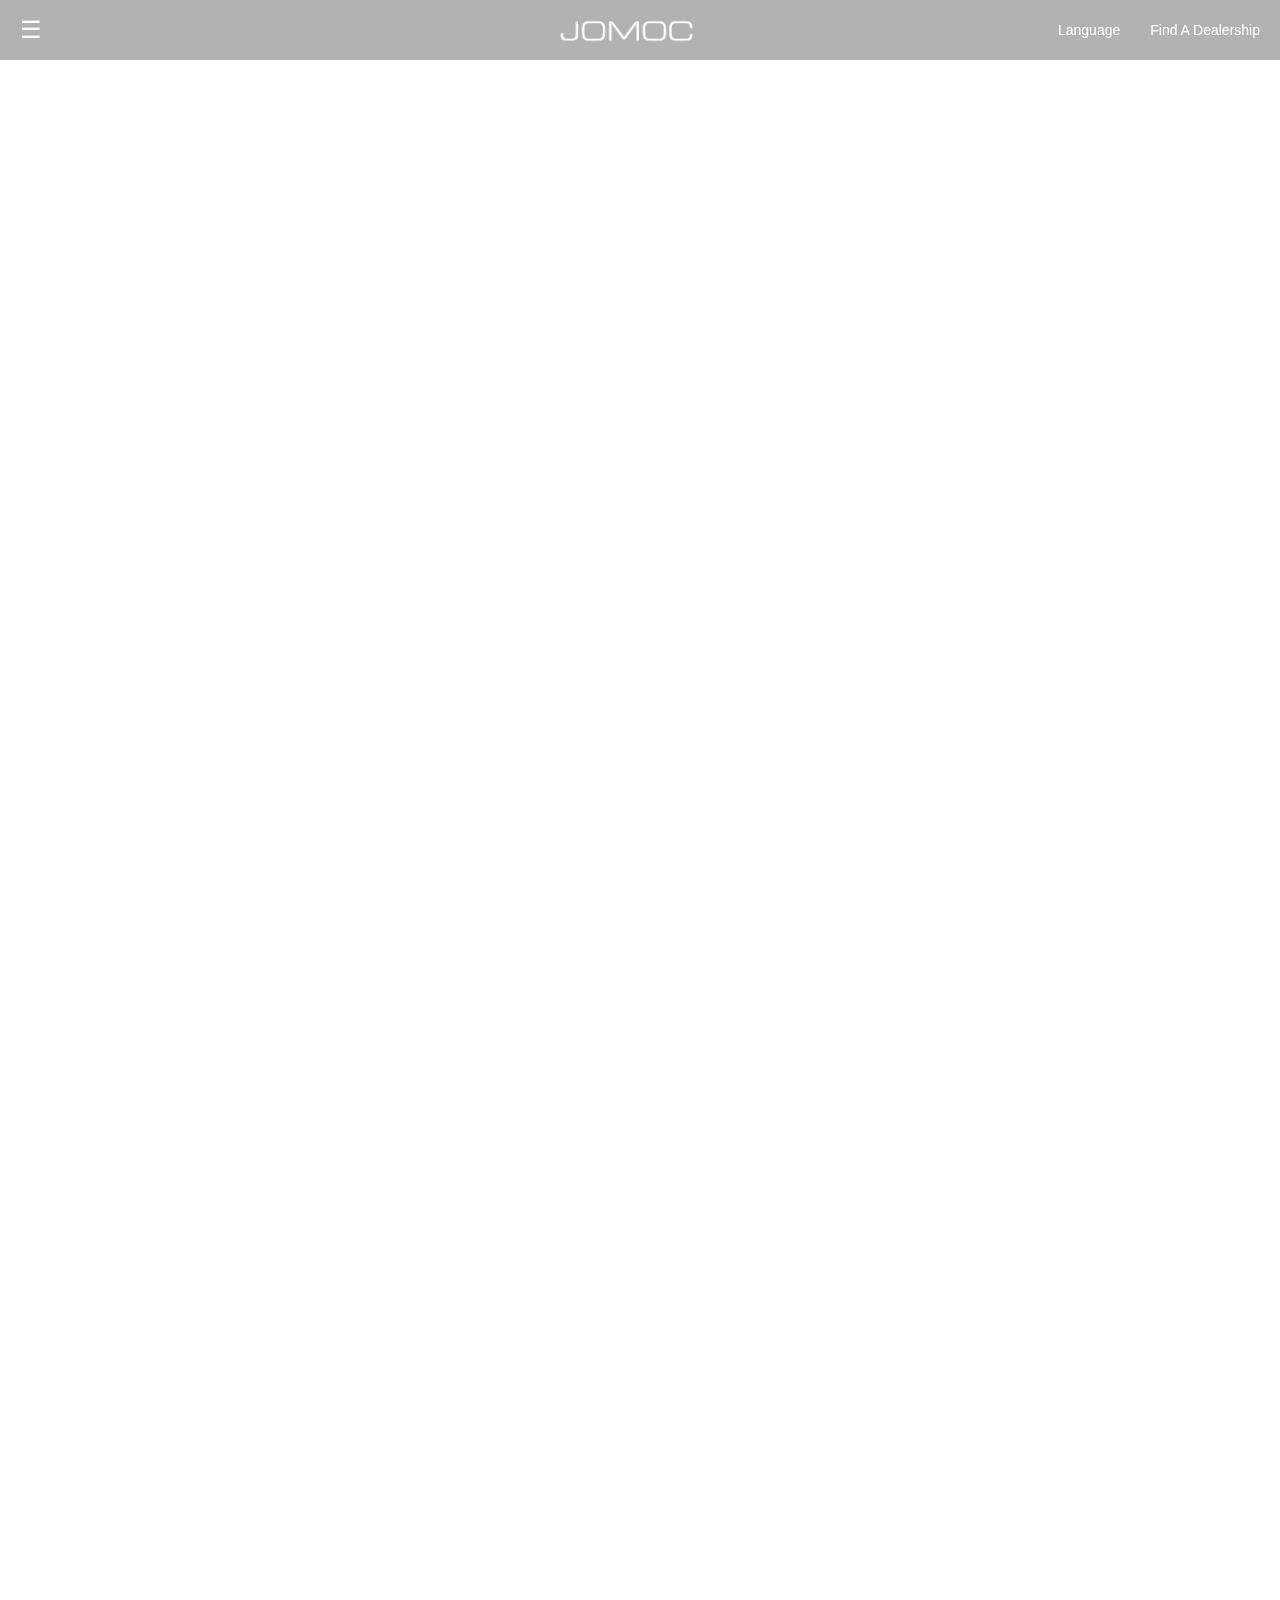
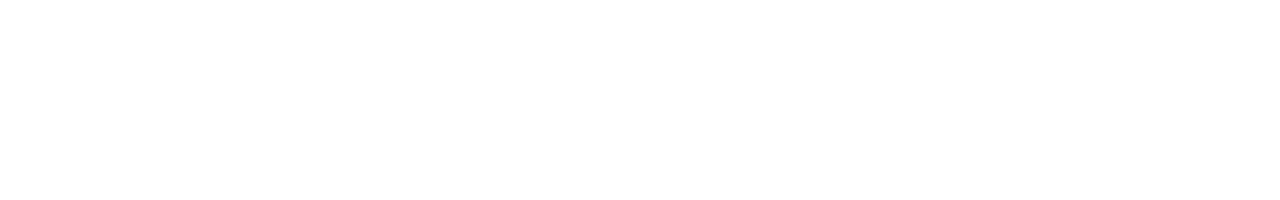
<file: JOMOC-Uncore0.html>
<!DOCTYPE html>
<html lang="id">
<head>
  <meta charset="UTF-8" />
  <meta name="viewport" content="width=device-width, initial-scale=1.0"/>
  <title>JOMOC 0 | Iconic Dealership</title>
  <style>
    * {
      margin: 0;
      padding: 0;
      box-sizing: border-box;
    }

    html, body {
      height: 100%;
      font-family: sans-serif;
      overflow-x: hidden;
    }

    /* Hero Section */
    .hero {
      position: relative;
      width: 100%;
      height: 100vh;
      overflow: hidden;
    }

    .hero video {
      width: 100%;
      height: 100%;
      object-fit: cover;
    }

    .content {
      position: absolute;
      bottom: 50px;
      left: 80px;
      color: white;
      z-index: 2;
    }

    .content p {
      font-size: 16px;
      letter-spacing: 2px;
      margin-bottom: 8px;
    }

    .content h1 {
      font-size: 48px;
      margin-bottom: 10px;
    }

    .content-buttons h2 {
      font-size: 20px;
      font-weight: normal;
    }

    /* Navbar */
    .navbar {
      position: fixed;
      top: 0;
      width: 100%;
      height: 60px;
      background: rgba(0, 0, 0, 0.3);
      -webkit-backdrop-filter: blur(10px);
      backdrop-filter: blur(10px);
      display: flex;
      justify-content: space-between;
      align-items: center;
      padding: 0 20px;
      z-index: 10;
    }

    .menu-icon {
      font-size: 24px;
      color: white;
      cursor: pointer;
    }

    .logo {
      margin-left: 150px;
      margin-top: 10px;
      height: 80px;
    }

    .right-buttons {
      display: flex;
      gap: 30px;
    }

    .right-buttons button {
      background: none;
      border: none;
      color: white;
      font-size: 14px;
      cursor: pointer;
    }

    .right-buttons button:hover {
      text-decoration: underline;
    }

    /* Konten bawah */
    .section-bawah {
      padding: 80px;
      background-color: white;
      min-height: 100vh;
    }

    .section-bawah h2 {
      font-size: 32px;
      margin-bottom: 20px;
    }

    .section-bawah p {
      font-size: 18px;
      line-height: 1.6;
    }
  </style>
</head>
<body>

  <!-- Navbar -->
  <div class="navbar">
    <div class="menu-icon">&#9776;</div>
    <img src="JOMOC-Font-Logo.png" alt="Logo" class="logo" />
    <div class="right-buttons">
      <a href="https://www.youtube.com/watch?v=L8XbI9aJOXk" style="color: white; font-size: 14px; text-decoration: none;">Language</a>
      <a href="https://www.google.com/maps/place/Ngawi,+Ngawi+Regency,+East+Java/@-7.4191994,111.4148599,13z/data=!4m6!3m5!1s0x2e79e7d772805c33:0x64380d453b074ed2!8m2!3d-7.4068693!4d111.431658!16s%2Fg%2F11b_03xf2x?entry=ttu&g_ep=EgoyMDI1MDUxMy4xIKXMDSoASAFQAw%3D%3D"
      style="color: white; font-size: 14px; text-decoration: none;">Find A Dealership</a>
    </div>
  </div>

  <!-- Hero Section -->
  <section class="hero">
    <video autoplay muted loop playsinline>
      <source src="Preview_Test.mp4" type="video/mp4" />
      Browser Anda tidak mendukung video.
    </video>

    <div class="content">
      <p>ELEGANCE. MOTION. SOUL.</p>
      <h1>Jaya Automotive Motor Corporation</h1>
      <div class="content-buttons">
        <h2>"Not Merely a Drive, But a Defining Experience"</h2>
      </div>
    </div>
  </section>

  <!-- Section Bawah -->
  <section class="section-bawah">
    <h2>Who are we ?</h2>
    <p>
      Lorem ipsum dolor sit amet, consectetur adipiscing elit, sed do eiusmod tempor incididunt ut labore et dolore 
      magna aliqua. Ut enim ad minim veniam, quis nostrud exercitation ullamco laboris nisi ut aliquip ex ea commodo consequat. 
      Duis aute irure dolor in reprehenderit in voluptate velit esse cillum dolore eu fugiat nulla pariatur. Excepteur sint occaecat 
      cupidatat non proident, sunt in culpa qui officia deserunt mollit anim id est laborum.
    </p>
  </section>

</body>
</html>
</file>
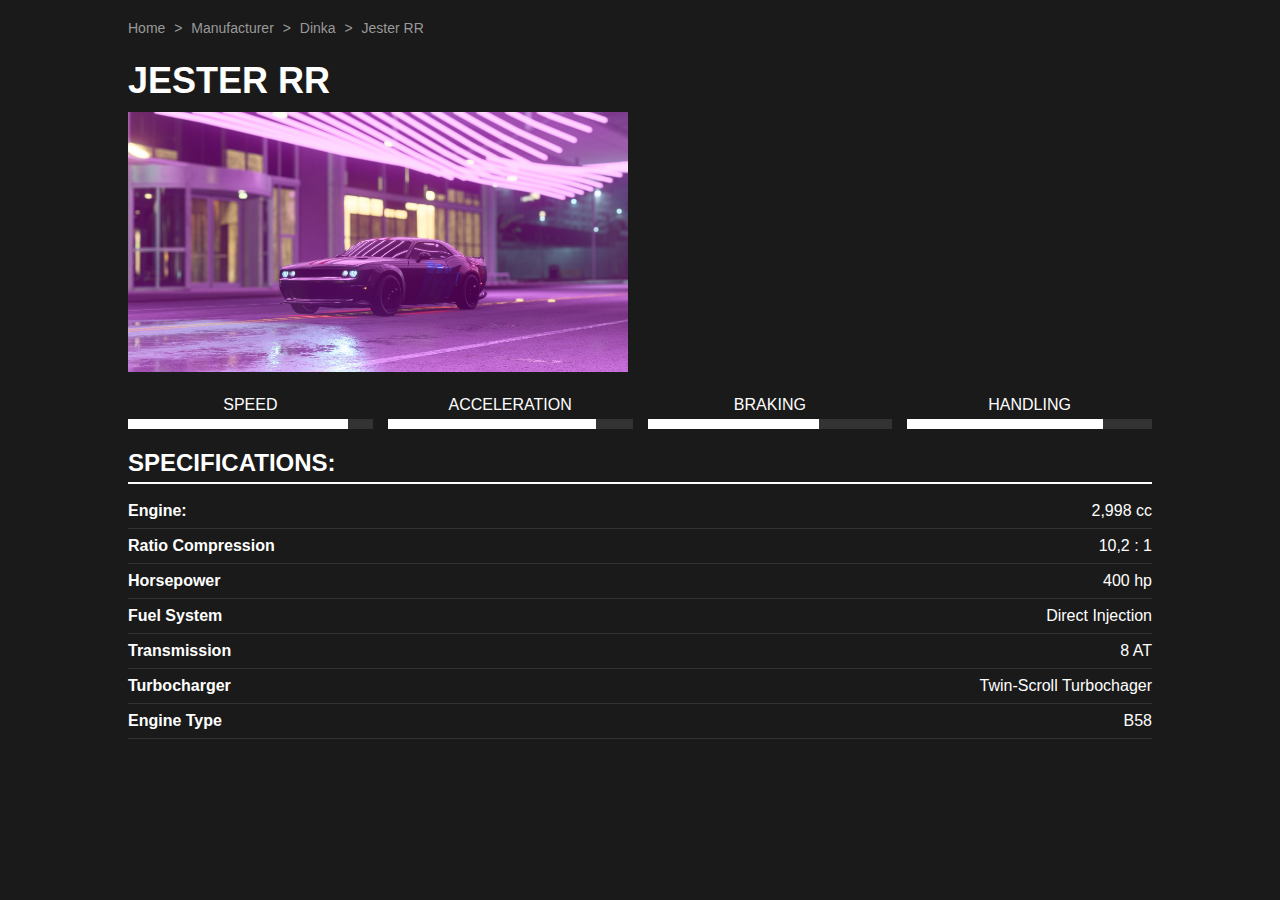
<file: project.html>
<!DOCTYPE html>
<html lang="en">
<head>
  <meta charset="UTF-8">
  <title>Jester RR Specifications</title>
  <style>
    body {
      background-color: #1a1a1a;
      color: white;
      font-family: Arial, sans-serif;
      margin: 0;
      padding: 0;
    }

    .container {
      width: 80%;
      margin: 0 auto;
      padding: 20px;
    }

    h1 {
      font-size: 36px;
      margin-bottom: 10px;
    }

    .car-image {
      width: 100%;
      max-width: 500px;
    }

    .specs {
      margin-top: 20px;
    }

    .specs h2 {
      border-bottom: 2px solid white;
      padding-bottom: 5px;
      margin-bottom: 10px;
    }

    .spec-row {
      display: flex;
      justify-content: space-between;
      padding: 8px 0;
      border-bottom: 1px solid #333;
    }

    .spec-name {
      font-weight: bold;
    }

    .nav {
      font-size: 14px;
      margin-bottom: 10px;
      color: #999;
    }

    .nav span {
      margin: 0 5px;
    }

    .stats {
      margin-top: 20px;
      display: flex;
      gap: 15px;
    }

    .stat {
      flex: 1;
      text-align: center;
    }

    .stat-bar {
      background-color: #333;
      height: 10px;
      position: relative;
      margin-top: 5px;
    }

    .stat-bar-fill {
      background-color: white;
      height: 100%;
      width: 80%; /* adjust for each stat */
    }
  </style>
</head>
<body>
  <div class="container">
    <div class="nav">Home <span>></span> Manufacturer <span>></span> Dinka <span>></span> Jester RR</div>
    <h1>JESTER RR</h1>
    <img src="img/Dodge.png" alt="Jester RR" class="car-image">

    <div class="stats">
      <div class="stat">
        <div>SPEED</div>
        <div class="stat-bar"><div class="stat-bar-fill" style="width: 90%;"></div></div>
      </div>
      <div class="stat">
        <div>ACCELERATION</div>
        <div class="stat-bar"><div class="stat-bar-fill" style="width: 85%;"></div></div>
      </div>
      <div class="stat">
        <div>BRAKING</div>
        <div class="stat-bar"><div class="stat-bar-fill" style="width: 70%;"></div></div>
      </div>
      <div class="stat">
        <div>HANDLING</div>
        <div class="stat-bar"><div class="stat-bar-fill" style="width: 80%;"></div></div>
      </div>
    </div>

    <div class="specs">
      <h2>SPECIFICATIONS:</h2>
      <div class="spec-row"><div class="spec-name">Engine:</div><div>2,998 cc</div></div>
      <div class="spec-row"><div class="spec-name">Ratio Compression</div><div>10,2 : 1</div></div>
      <div class="spec-row"><div class="spec-name">Horsepower</div><div>400 hp</div></div>
      <div class="spec-row"><div class="spec-name">Fuel System</div><div>Direct Injection</div></div>
      <div class="spec-row"><div class="spec-name">Transmission</div><div>8 AT</div></div>
      <div class="spec-row"><div class="spec-name">Turbocharger</div><div>Twin-Scroll Turbochager</div></div>
      <div class="spec-row"><div class="spec-name">Engine Type</div><div>B58</div></div>
    </div>
  </div>
</body>
</html>
</file>
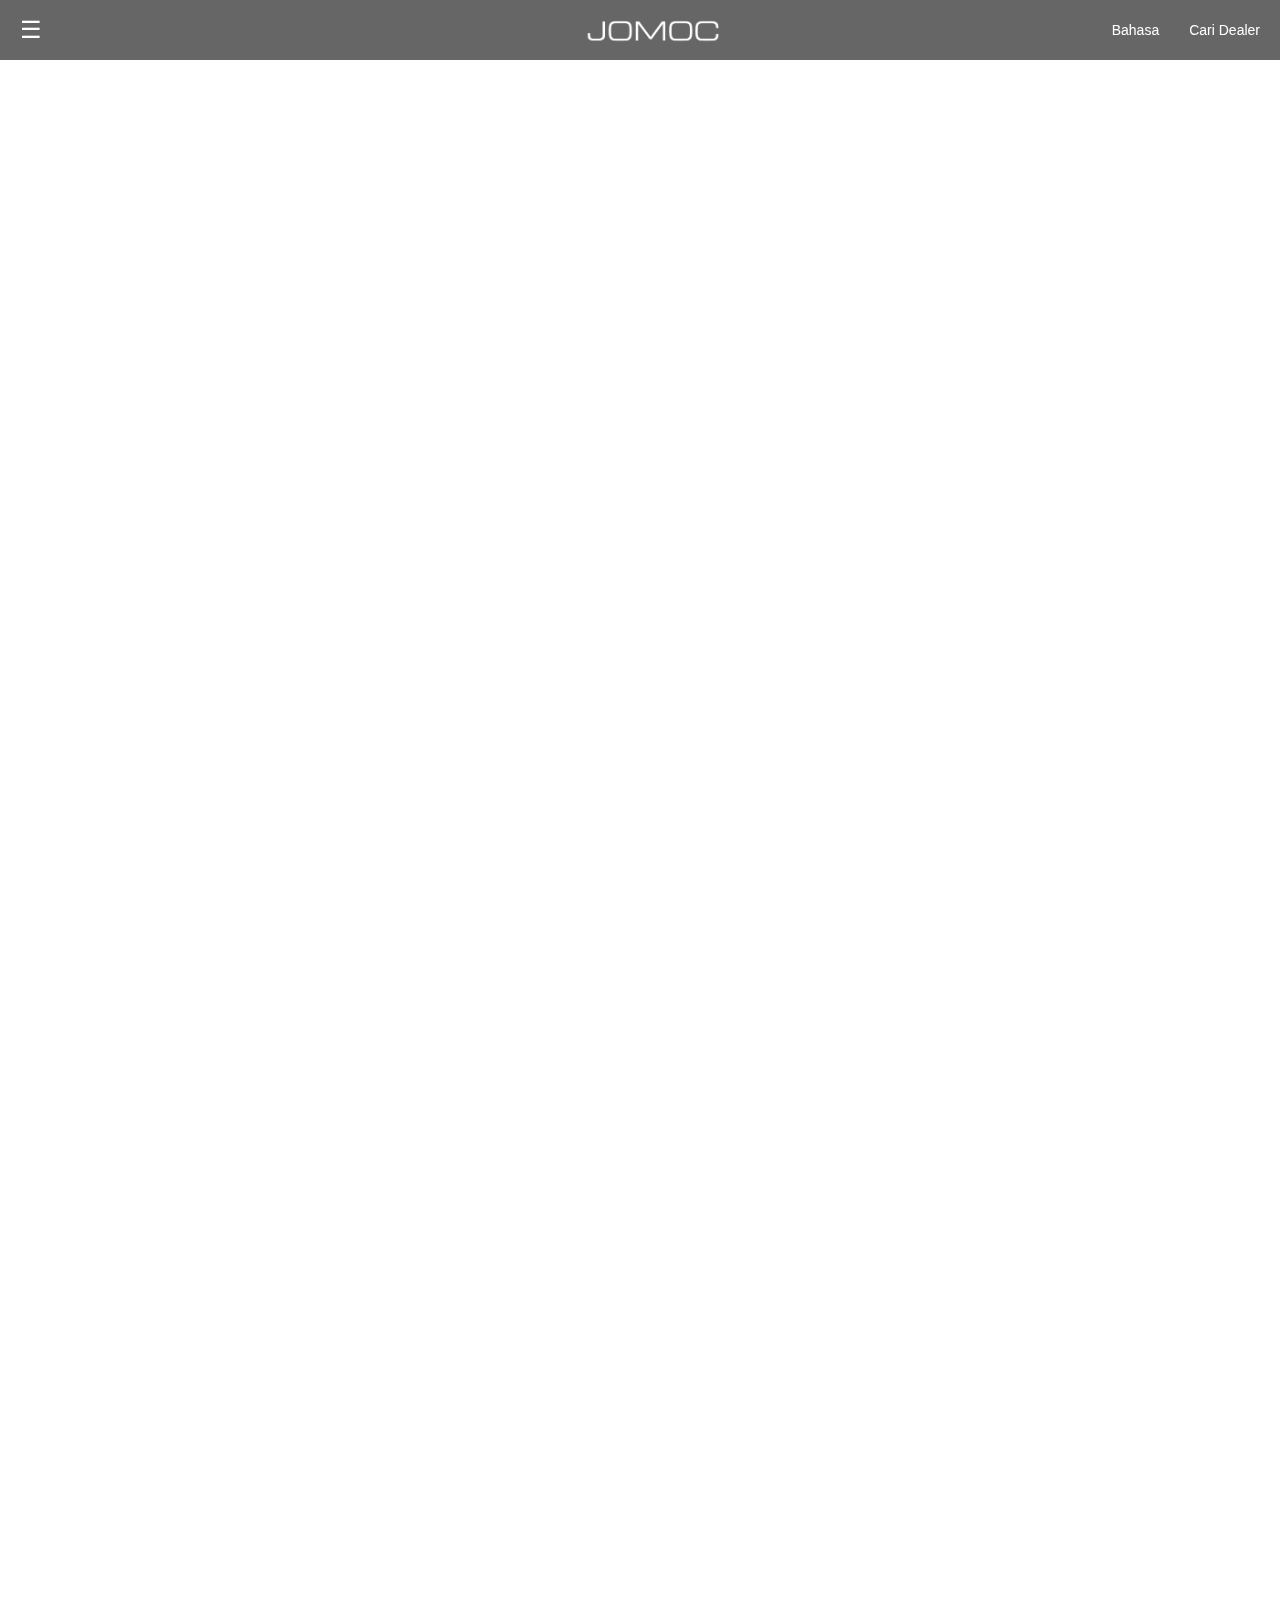
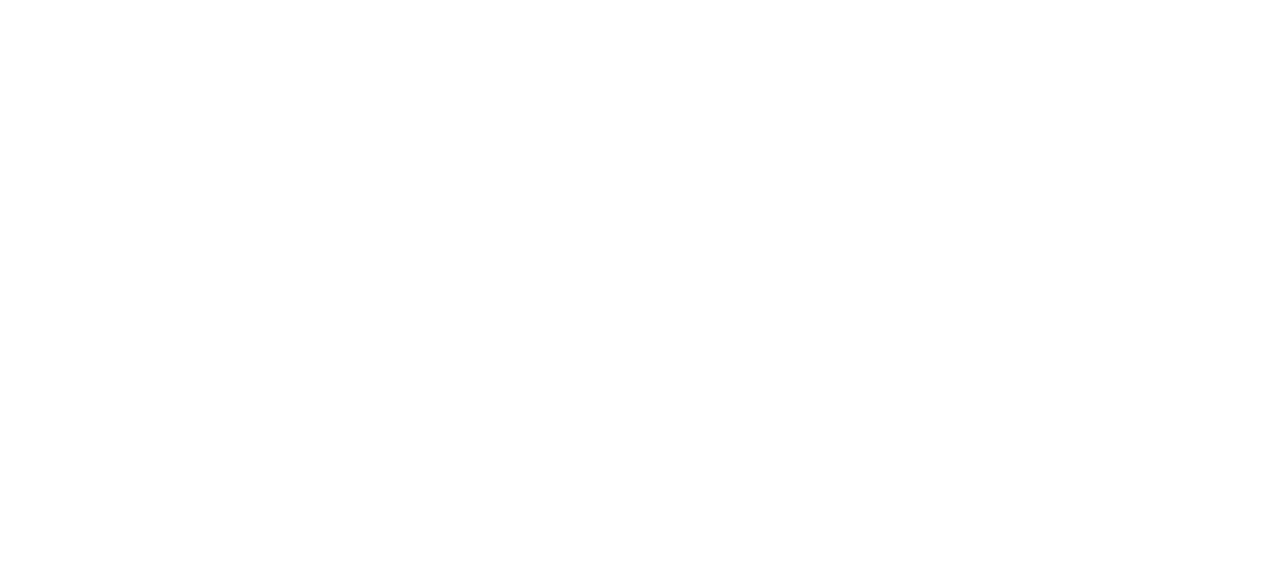
<file: cars/Dodge-indo.html>
<!DOCTYPE html>
<html lang="id">
<head>
  <meta charset="UTF-8" />
  <meta name="viewport" content="width=device-width, initial-scale=1.0"/>
  <title>Challenger | NEW MODEL</title>
  <link rel="icon" type="image/png" href="../JOMOC-Logo.png">
  <style>
    * {
      margin: 0;
      padding: 0;
      box-sizing: border-box;
    }

    html, body {
      height: 100%;
      font-family: sans-serif;
      overflow-x: hidden;
    }

    /* Hero Section */
    .hero {
      position: relative;
      width: 100%;
      height: 100vh;
      overflow: hidden;

      display: flex;
      justify-content: center;
      align-items: center;
    }

    .hero video {
      width: 100%;
      height: 100%;
      object-fit: cover;
    }

    .content {
      position: absolute;
      top: 50%;
      left: 50%;
      transform: translate(-50%, -50%); /* used for center the element of the CSS (either Horizontal or vertical) */
      color: rgb(255, 255, 255);
      text-align: center;
      z-index: 2;
      font-family: 'Segoe UI', Tahoma, Geneva, Verdana, sans-serif
    }

    .content p {
      font-size: 16px;
      letter-spacing: 2px;
      margin-bottom: 8px;
    }

    .content h1 {
      font-size: 48px;
      margin-bottom: 10px;
    }

    .content-buttons h2 {
      font-size: 20px;
      font-weight: normal;
    }

    /* Navbar */
    .navbar {
      position: fixed;
      top: 0;
      width: 100%;
      height: 60px;
      background: rgba(0, 0, 0, 0.6);
      -webkit-backdrop-filter: blur(10px);
      backdrop-filter: blur(10px);
      display: flex;
      justify-content: space-between;
      align-items: center;
      padding: 0 20px;
      z-index: 10;
    }

    .menu-icon {
      font-size: 24px;
      color: white;
      cursor: pointer;
    }

    .logo {
      margin-left: 150px;
      margin-top: 10px;
      height: 80px;
    }

    .right-buttons {
      display: flex;
      gap: 30px;
    }

    .right-buttons button {
      background: none;
      border: none;
      color: white;
      font-size: 14px;
      cursor: pointer;
    }

    .right-buttons button:hover {
      text-decoration: underline;
    }

    /* Konten bawah */
    .section-bawah {
      padding: 80px;
      background-color: white;
      min-height: 100vh;
    }

    .section-bawah h2 {
      font-size: 32px;
      margin-bottom: 20px;
    }

    .section-bawah p {
      font-size: 18px;
      line-height: 1.6;
    }
  </style>
</head>
<body>

  <!-- Navbar -->
  <div class="navbar">
    <div class="menu-icon">&#9776;</div>
    <img src="../JOMOC-Font-Logo.png" alt="Logo" class="logo" />
    <div class="right-buttons">
      <a href="file:///D:/Misc/Misc/JOMOC/cars/Dodge.html" style="color: white; font-size: 14px; text-decoration: none;">Bahasa</a>
      <a href="https://www.google.com/maps/place/Ngawi,+Ngawi+Regency,+East+Java/@-7.4191994,111.4148599,13z/data=!4m6!3m5!1s0x2e79e7d772805c33:0x64380d453b074ed2!8m2!3d-7.4068693!4d111.431658!16s%2Fg%2F11b_03xf2x?entry=ttu&g_ep=EgoyMDI1MDUxMy4xIKXMDSoASAFQAw%3D%3D"
      style="color: white; font-size: 14px; text-decoration: none;">Cari Dealer</a>
    </div>
  </div>

  <!-- Hero Section -->
  <section class="hero">
    <video autoplay muted loop playsinline>
      <source src="../img/Dodge Preview(Compressed).mp4" type="video/mp4" />
      Browser Anda tidak mendukung video.
    </video>

    <div class="content">
      <p>TENAGA. WARISAN. SIKAP.</p>
      <h1>Dodge Challenger</h1>
      <div class="content-buttons">
        <h2>"Tempat kekuatan murni bertemu dengan semangat liar."</h2>
      </div>
    </div>
  </section>

  <!-- Section Bawah -->
  <section class="section-bawah">
    <h2>Dodge Challenger</h2>
    <p>
      Kuasi jalanan dengan ikon yang memadukan garis otot klasik dengan rekayasa modern.
  Pilih mesin V6 dengan tenaga 303 hp atau lepaskan hingga 807 tenaga kuda supercharged dari mesin legendaris HEMI® V8,
  dipadukan dengan launch control dan opsi bodi lebar untuk daya cengkeram siap lintasan. Di dalam kabin,
  gaya warisan berpadu dengan teknologi masa kini—layar sentuh Uconnect® dengan Apple CarPlay™, audio premium,
  dan fitur bantuan pengemudi canggih. Mulai dari sekitar Rp570 jutaan\*, Challenger bukan sekadar mobil;
  ini adalah undangan terbuka untuk menguasai setiap kilometer. Jadwalkan test drive Anda dan rasakan deru mesinnya.
    </p>

  <section class="section-bawah" style="margin-top: 20px;">
  <div style="display: flex; justify-content: space-between; align-items: flex-start; gap: 40px;">
    <!-- Gambar di kiri -->
    <img src="../img/Dodge.png" alt="Dodge Challenger" style="width: 1000px; border-radius: 12px; box-shadow: 0 4px 10px rgba(0,0,0,0.3);" />

    <!-- Spesifikasi di kanan -->
    <div style="flex: 1; text-align: left;">
      <h2 style="text-align: left;">SPESIFIKASI:</h2>
      <div style="display: flex; flex-direction: column; align-items: flex-start; gap: 20px; margin-top: 20px;">
        
        <!-- [isi item spesifikasi di sini, seperti mesin, torsi, dll.] -->
          <div style="background-color: #2c2c2c; padding: 20px; border-radius: 10px; color: white; width: 100%; max-width: 300px;">
            <h3>Mesin  </h3>
            <p>6.2L Supercharged HEMI® V8</p>
          </div>
        
          <div style="background-color: #2c2c2c; padding: 20px; border-radius: 10px; color: white; width: 100%; max-width: 300px;">
            <h3>Tenaga</h3>
            <p>303</p>
          </div>

          <div style="background-color: #2c2c2c; padding: 20px; border-radius: 10px; color: white; width: 100%; max-width: 300px;">
            <h3>Transmisi</h3>
            <p>TorqueFlite 8-speed Automatic Transmission</p>
          </div>
        </div>
      </div>
    </div>
  </div>
  </section>

</body>
</html>
</file>
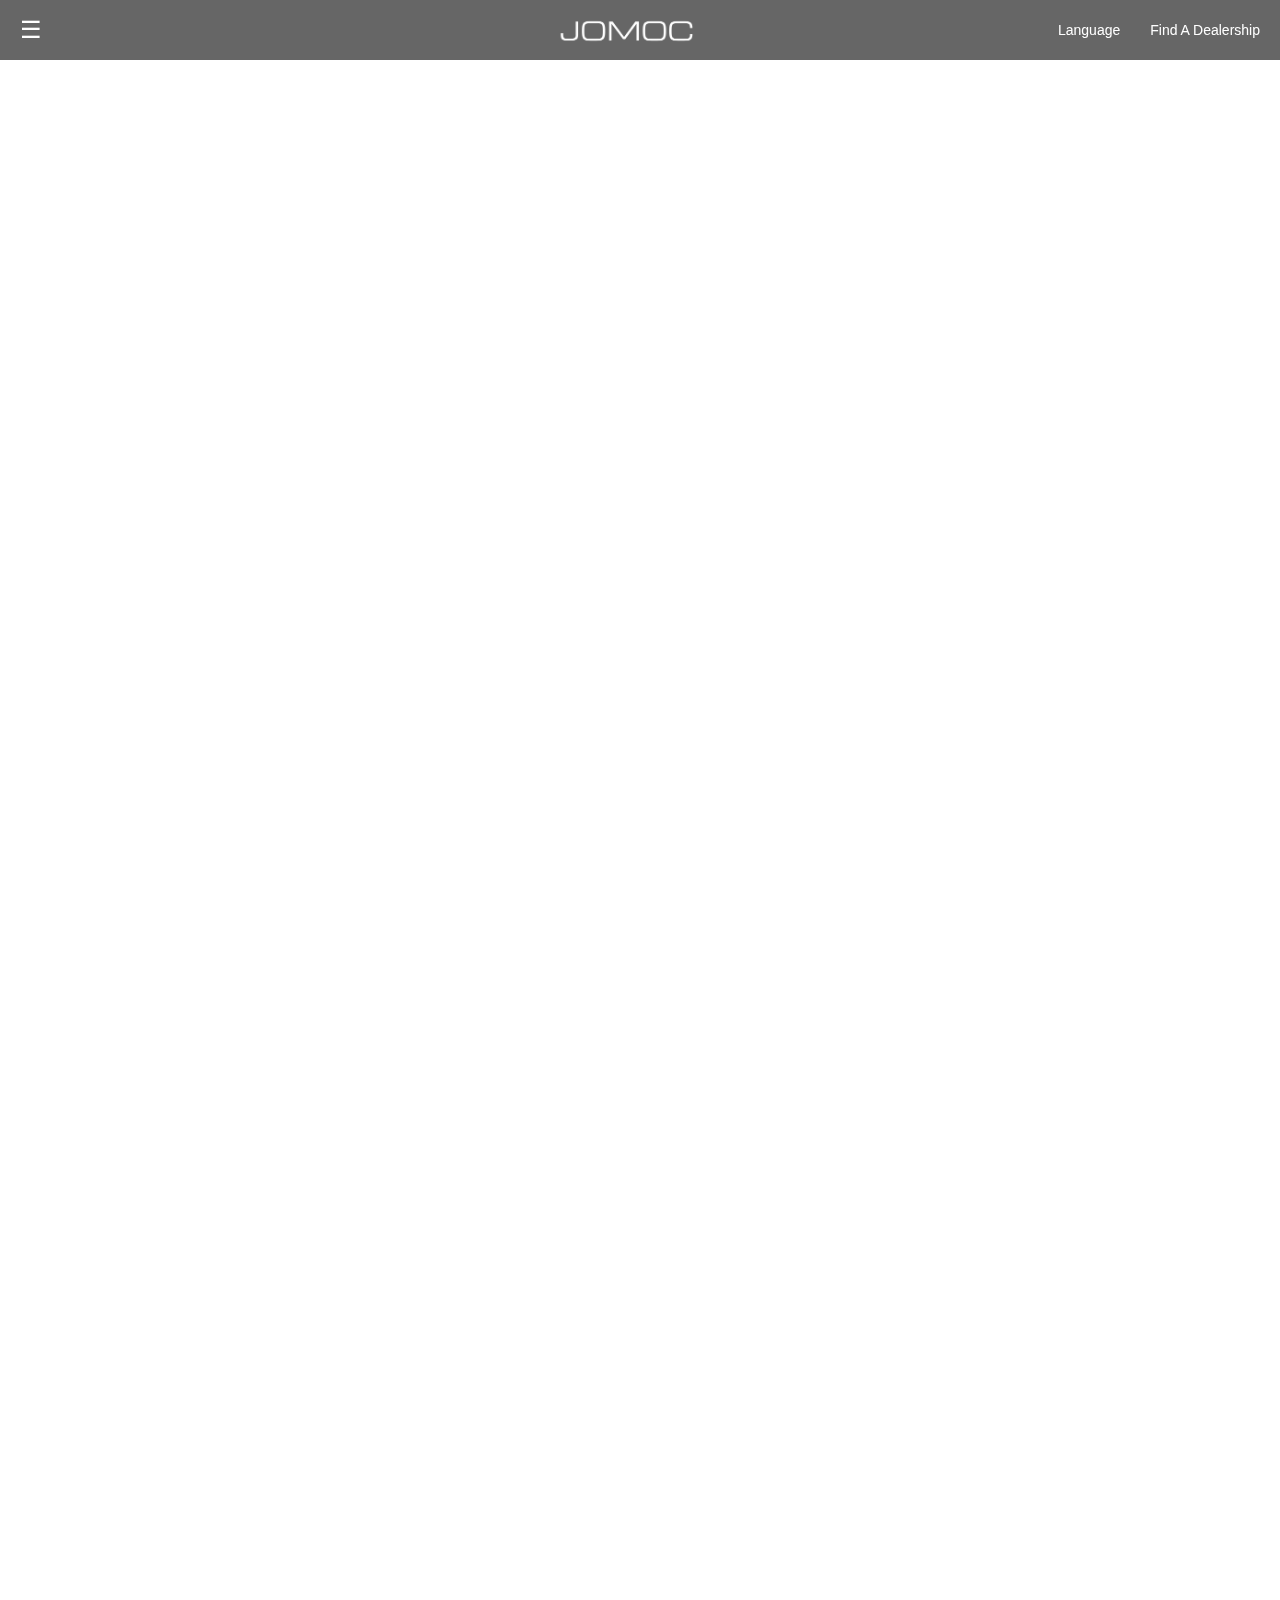
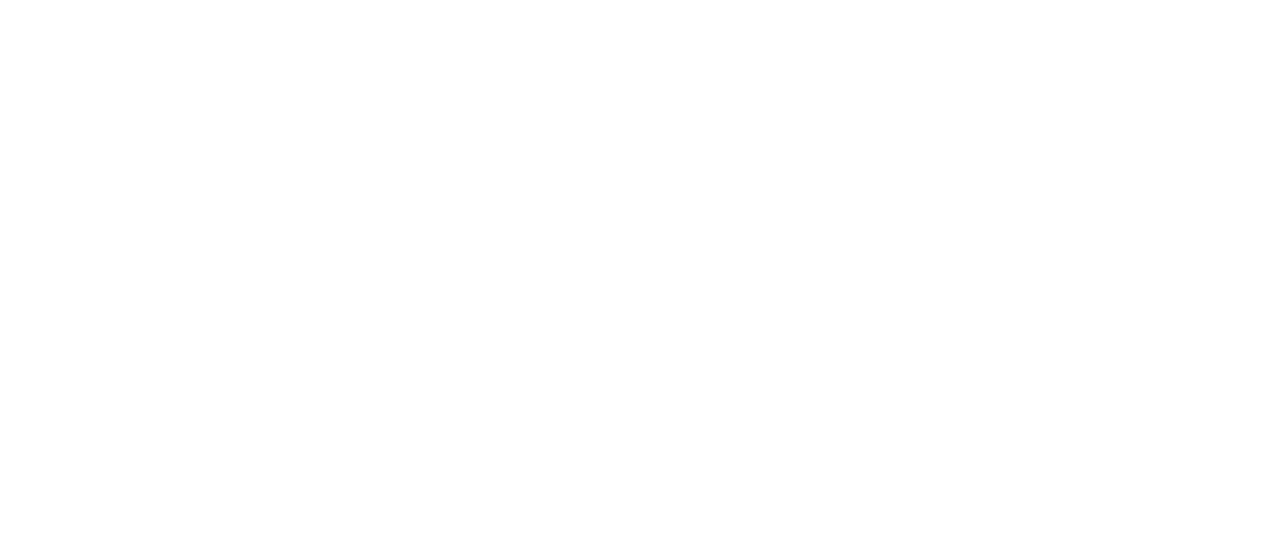
<file: cars/Dodge.html>
<!DOCTYPE html>
<html lang="id">
<head>
  <meta charset="UTF-8" />
  <meta name="viewport" content="width=device-width, initial-scale=1.0"/>
  <title>Challenger | NEW MODEL</title>
  <link rel="icon" type="image/png" href="../JOMOC-Logo.png">
  <style>
    * {
      margin: 0;
      padding: 0;
      box-sizing: border-box;
    }

    html, body {
      height: 100%;
      font-family: sans-serif;
      overflow-x: hidden;
    }

    /* Hero Section */
    .hero {
      position: relative;
      width: 100%;
      height: 100vh;
      overflow: hidden;

      display: flex;
      justify-content: center;
      align-items: center;
    }

    .hero video {
      width: 100%;
      height: 100%;
      object-fit: cover;
    }

    .content {
      position: absolute;
      top: 50%;
      left: 50%;
      transform: translate(-50%, -50%); /* used for center the element of the CSS (either Horizontal or vertical) */
      color: rgb(255, 255, 255);
      text-align: center;
      z-index: 2;
      font-family: 'Segoe UI', Tahoma, Geneva, Verdana, sans-serif
    }

    .content p {
      font-size: 16px;
      letter-spacing: 2px;
      margin-bottom: 8px;
    }

    .content h1 {
      font-size: 48px;
      margin-bottom: 10px;
    }

    .content-buttons h2 {
      font-size: 20px;
      font-weight: normal;
    }

    /* Navbar */
    .navbar {
      position: fixed;
      top: 0;
      width: 100%;
      height: 60px;
      background: rgba(0, 0, 0, 0.6);
      -webkit-backdrop-filter: blur(10px);
      backdrop-filter: blur(10px);
      display: flex;
      justify-content: space-between;
      align-items: center;
      padding: 0 20px;
      z-index: 10;
    }

    .menu-icon {
      font-size: 24px;
      color: white;
      cursor: pointer;
    }

    .logo {
      margin-left: 150px;
      margin-top: 10px;
      height: 80px;
    }

    .right-buttons {
      display: flex;
      gap: 30px;
    }

    .right-buttons button {
      background: none;
      border: none;
      color: white;
      font-size: 14px;
      cursor: pointer;
    }

    .right-buttons button:hover {
      text-decoration: underline;
    }

    /* Konten bawah */
    .section-bawah {
      padding: 80px;
      background-color: white;
      min-height: 100vh;
    }

    .section-bawah h2 {
      font-size: 32px;
      margin-bottom: 20px;
    }

    .section-bawah p {
      font-size: 18px;
      line-height: 1.6;
    }
  </style>
</head>
<body>

  <!-- Navbar -->
  <div class="navbar">
    <div class="menu-icon">&#9776;</div>
    <img src="../JOMOC-Font-Logo.png" alt="Logo" class="logo" />
    <div class="right-buttons">
      <a href="file:///D:/Misc/Misc/JOMOC/cars/Dodge-indo.html" style="color: white; font-size: 14px; text-decoration: none;">Language</a>
      <a href="https://www.google.com/maps/place/Ngawi,+Ngawi+Regency,+East+Java/@-7.4191994,111.4148599,13z/data=!4m6!3m5!1s0x2e79e7d772805c33:0x64380d453b074ed2!8m2!3d-7.4068693!4d111.431658!16s%2Fg%2F11b_03xf2x?entry=ttu&g_ep=EgoyMDI1MDUxMy4xIKXMDSoASAFQAw%3D%3D"
      style="color: white; font-size: 14px; text-decoration: none;">Find A Dealership</a>
    </div>
  </div>

  <!-- Hero Section -->
  <section class="hero">
    <video autoplay muted loop playsinline>
      <source src="../img/Dodge Preview(Compressed).mp4" type="video/mp4" />
      Browser Anda tidak mendukung video.
    </video>

    <div class="content">
      <p>POWER. HERITAGE. ATTITUDE.</p>
      <h1>Dodge Challenger</h1>
      <div class="content-buttons">
        <h2>"Where raw power meets untamed spirit."</h2>
      </div>
    </div>
  </section>

  <!-- Section Bawah -->
  <section class="section-bawah">
    <h2>Dodge Challenger</h2>
    <p>
      Command the road with an icon that marries classic muscle lines to modern engineering. 
      Choose a 303-hp V6 or unleash up to 807 supercharged horses from the legendary HEMI® V8, 
      paired with launch control and available widebody stance for track-ready grip. Inside, 
      heritage styling meets today’s tech—Uconnect® touchscreen with Apple CarPlay™, premium audio, 
      and advanced driver assists. From around $35,995, the Challenger is more than a car; it’s an open 
      invitation to own every mile. Schedule your test-drive and feel the roar.
    </p>

  <section class="section-bawah" style="margin-top: 20px;">
  <div style="display: flex; justify-content: space-between; align-items: flex-start; gap: 40px;">
    <!-- Gambar di kiri -->
    <img src="../img/Dodge.png" alt="Dodge Challenger" style="width: 1000px; border-radius: 12px; box-shadow: 0 4px 10px rgba(0,0,0,0.3);" />

    <!-- Spesifikasi di kanan -->
    <div style="flex: 1; text-align: left;">
      <h2 style="text-align: left;">SPECIFICATION:</h2>
      <div style="display: flex; flex-direction: column; align-items: flex-start; gap: 20px; margin-top: 20px;">
        
        <!-- [isi item spesifikasi di sini, seperti mesin, torsi, dll.] -->
          <div style="background-color: #2c2c2c; padding: 20px; border-radius: 10px; color: white; width: 100%; max-width: 300px;">
            <h3>Engine  </h3>
            <p>6.2L Supercharged HEMI® V8</p>
          </div>
        
          <div style="background-color: #2c2c2c; padding: 20px; border-radius: 10px; color: white; width: 100%; max-width: 300px;">
            <h3>Power</h3>
            <p>303</p>
          </div>

          <div style="background-color: #2c2c2c; padding: 20px; border-radius: 10px; color: white; width: 100%; max-width: 300px;">
            <h3>Transmission</h3>
            <p>TorqueFlite 8-speed Automatic Transmission</p>
          </div>
        </div>
      </div>
    </div>
  </div>
  </section>

</body>
</html>
</file>
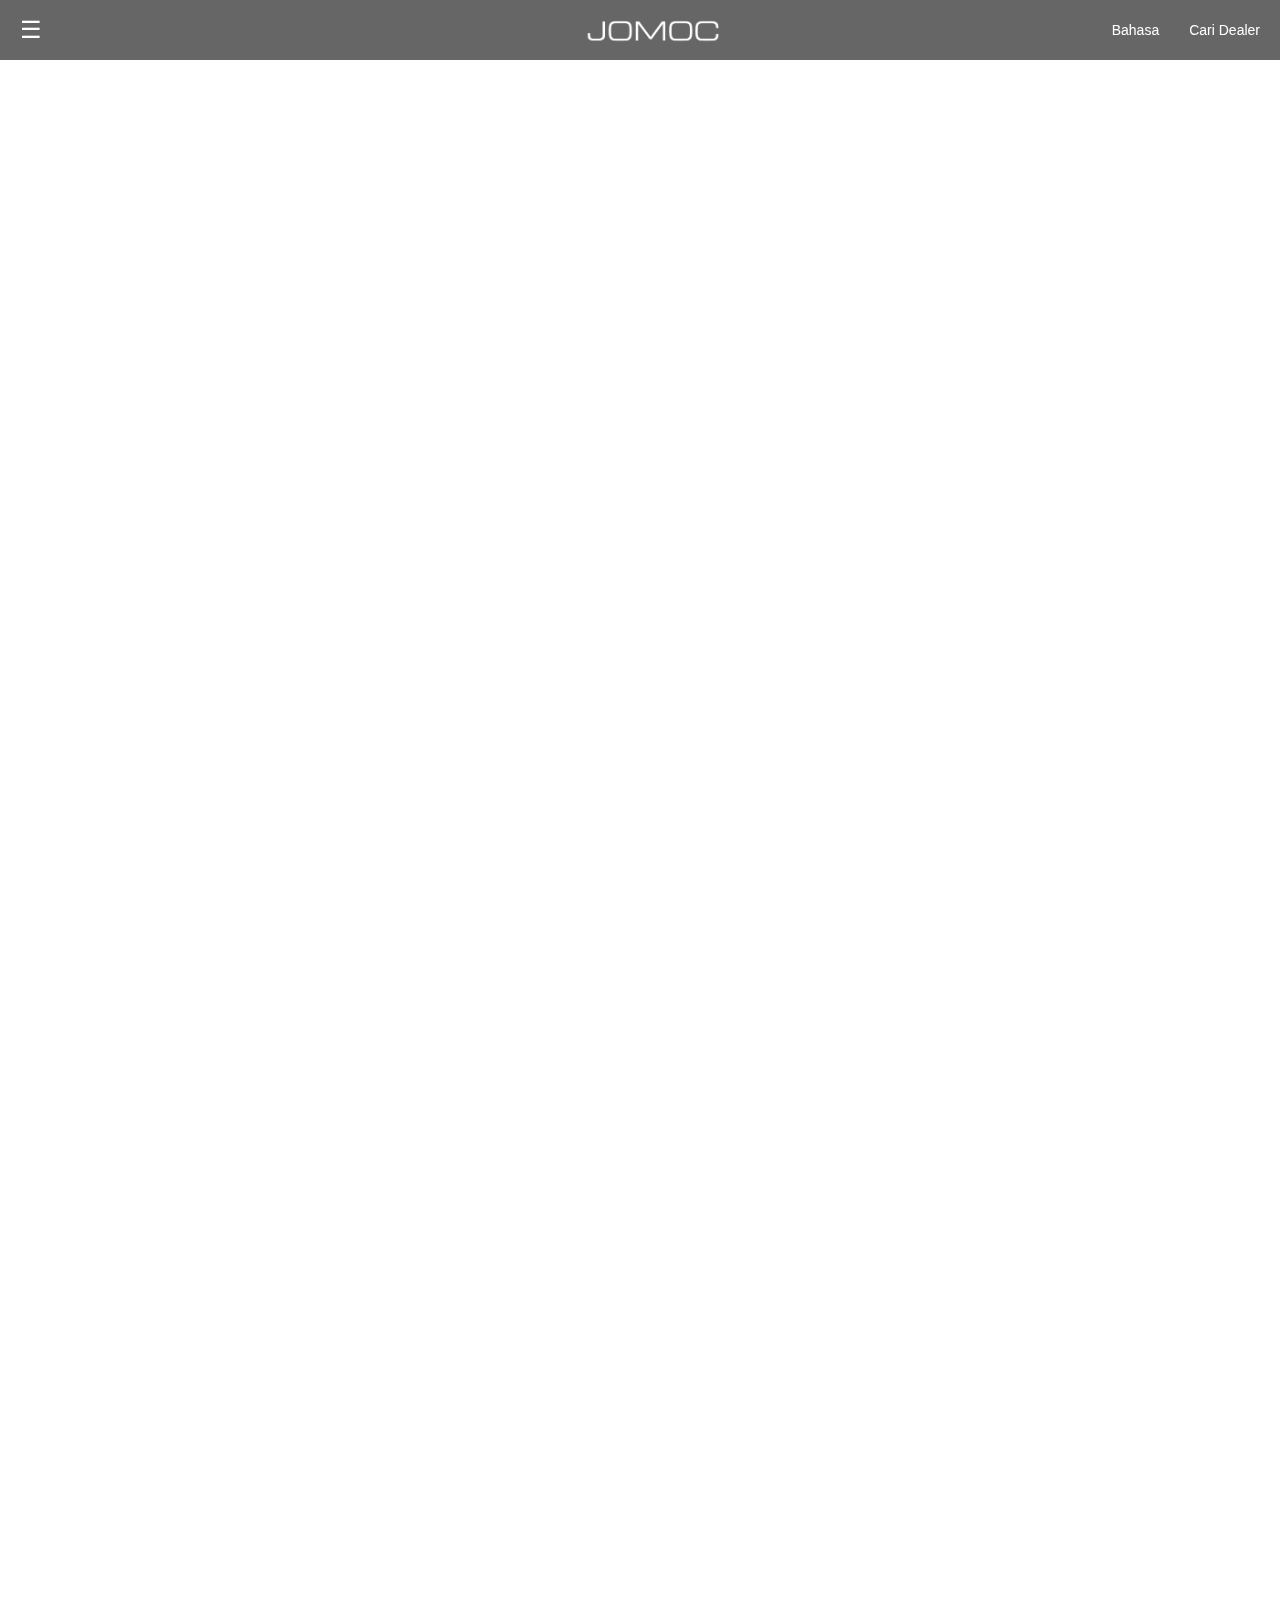
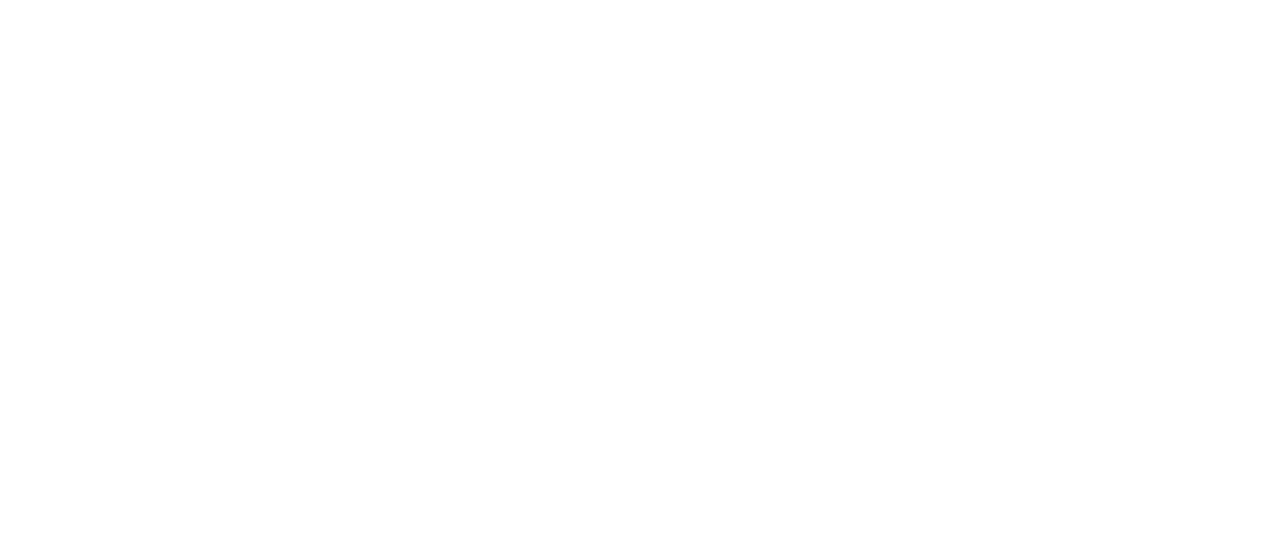
<file: cars/LaFerrari-indo.html>
<!DOCTYPE html>
<html lang="id">
<head>
  <meta charset="UTF-8" />
  <meta name="viewport" content="width=device-width, initial-scale=1.0"/>
  <title>LaFerrari | NEW MODEL</title>
  <link rel="icon" type="image/png" href="../JOMOC-Logo.png">
  <style>
    * {
      margin: 0;
      padding: 0;
      box-sizing: border-box;
    }

    html, body {
      height: 100%;
      font-family: sans-serif;
      overflow-x: hidden;
    }

    /* Hero Section */
    .hero {
      position: relative;
      width: 100%;
      height: 100vh;
      overflow: hidden;

      display: flex;
      justify-content: center;
      align-items: center;
    }

    .hero video {
      width: 100%;
      height: 100%;
      object-fit: cover;
    }

    .content {
      position: absolute;
      top: 50%;
      left: 50%;
      transform: translate(-50%, -50%); /* used for center the element of the CSS (either Horizontal or vertical) */
      color: rgb(255, 255, 255);
      text-align: center;
      z-index: 2;
      font-family: Georgia, 'Times New Roman', Times, serif
    }

    .content p {
      font-size: 16px;
      letter-spacing: 2px;
      margin-bottom: 8px;
    }

    .content h1 {
      font-size: 48px;
      margin-bottom: 10px;
    }

    .content-buttons h2 {
      font-size: 20px;
      font-weight: normal;
    }

    /* Navbar */
    .navbar {
      position: fixed;
      top: 0;
      width: 100%;
      height: 60px;
      background: rgba(0, 0, 0, 0.6);
      -webkit-backdrop-filter: blur(10px);
      backdrop-filter: blur(10px);
      display: flex;
      justify-content: space-between;
      align-items: center;
      padding: 0 20px;
      z-index: 10;
    }

    .menu-icon {
      font-size: 24px;
      color: white;
      cursor: pointer;
    }

    .logo {
      margin-left: 150px;
      margin-top: 10px;
      height: 80px;
    }

    .right-buttons {
      display: flex;
      gap: 30px;
    }

    .right-buttons button {
      background: none;
      border: none;
      color: white;
      font-size: 14px;
      cursor: pointer;
    }

    .right-buttons button:hover {
      text-decoration: underline;
    }

    /* Konten bawah */
    .section-bawah {
      padding: 80px;
      background-color: white;
      min-height: 100vh;
    }

    .section-bawah h2 {
      font-size: 32px;
      margin-bottom: 20px;
    }

    .section-bawah p {
      font-size: 18px;
      line-height: 1.6;
    }
  </style>
</head>
<body>

  <!-- Navbar -->
  <div class="navbar">
    <div class="menu-icon">&#9776;</div>
    <img src="../JOMOC-Font-Logo.png" alt="Logo" class="logo" />
    <div class="right-buttons">
      <a href="../cars/LaFerrari.html" style="color: white; font-size: 14px; text-decoration: none;">Bahasa</a>
      <a href="https://www.google.com/maps/place/Ngawi,+Ngawi+Regency,+East+Java/@-7.4191994,111.4148599,13z/data=!4m6!3m5!1s0x2e79e7d772805c33:0x64380d453b074ed2!8m2!3d-7.4068693!4d111.431658!16s%2Fg%2F11b_03xf2x?entry=ttu&g_ep=EgoyMDI1MDUxMy4xIKXMDSoASAFQAw%3D%3D"
      style="color: white; font-size: 14px; text-decoration: none;">Cari Dealer</a>
    </div>
  </div>

  <!-- Hero Section -->
  <section class="hero">
    <video autoplay muted loop playsinline>
      <source src="../img/Laferrari Preview(Compressed).mp4" type="video/mp4" />
    </video>

    <div class="content">
      <p>KEGEMBARAAN. SENI. WARISAN</p>
      <h1>LaFerrari</h1>
      <div class="content-buttons">
        <h2>"Simfoni kecepatan, dirancang untuk batas manusia dan mesin."</h2>
      </div>
    </div>
  </section>

  <!-- Section Bawah -->
  <section class="section-bawah">
    <h2>LaFerrari</h2>
    <p>
      Born at the intersection of innovation and obsession, the LaFerrari is Ferrari’s most 
      ambitious expression of performance and design. A hybrid V12 powertrain delivers over 950 
      combined horsepower, launching it from 0 to 60 mph in under 3 seconds. Carbon fiber sculpting, 
      active aerodynamics, and F1-derived technology create a machine that doesn't just chase perfection—it 
      defines it. Every detail serves one purpose: to thrill. The LaFerrari isn’t just a hypercar—it’s the 
      pinnacle of Ferrari’s legacy, reserved for those who demand the extraordinary.
    </p>
  
  <section class="section-bawah" style="margin-top: 20px;">
  <div style="display: flex; justify-content: space-between; align-items: flex-start; gap: 40px;">
    <!-- Gambar di kiri -->
    <img src="../img/LaFerrari.png" alt="Dodge Challenger" style="width: 1000px; border-radius: 12px; box-shadow: 0 4px 10px rgba(0,0,0,0.3);" />

    <!-- Spesifikasi di kanan -->
    <div style="flex: 1; text-align: left;">
      <h2 style="text-align: left;">SPESIFIKASI:</h2>
      <div style="display: flex; flex-direction: column; align-items: flex-start; gap: 20px; margin-top: 20px;">
        
        <!-- [isi item spesifikasi di sini, seperti mesin, torsi, dll.] -->
          <div style="background-color: #2c2c2c; padding: 20px; border-radius: 10px; color: white; width: 100%; max-width: 300px;">
            <h3>Mesin</h3>
            <p>6.3-liter V12</p>
          </div>
        
          <div style="background-color: #2c2c2c; padding: 20px; border-radius: 10px; color: white; width: 100%; max-width: 300px;">
            <h3>Tenaga</h3>
            <p>789</p>
          </div>

          <div style="background-color: #2c2c2c; padding: 20px; border-radius: 10px; color: white; width: 100%; max-width: 300px;">
            <h3>Transmisi</h3>
            <p>7-speed Dual-Clutch Automatic</p>
          </div>
        </div>
      </div>
    </div>
  </div>
  </section>

</body>
</html>
</file>
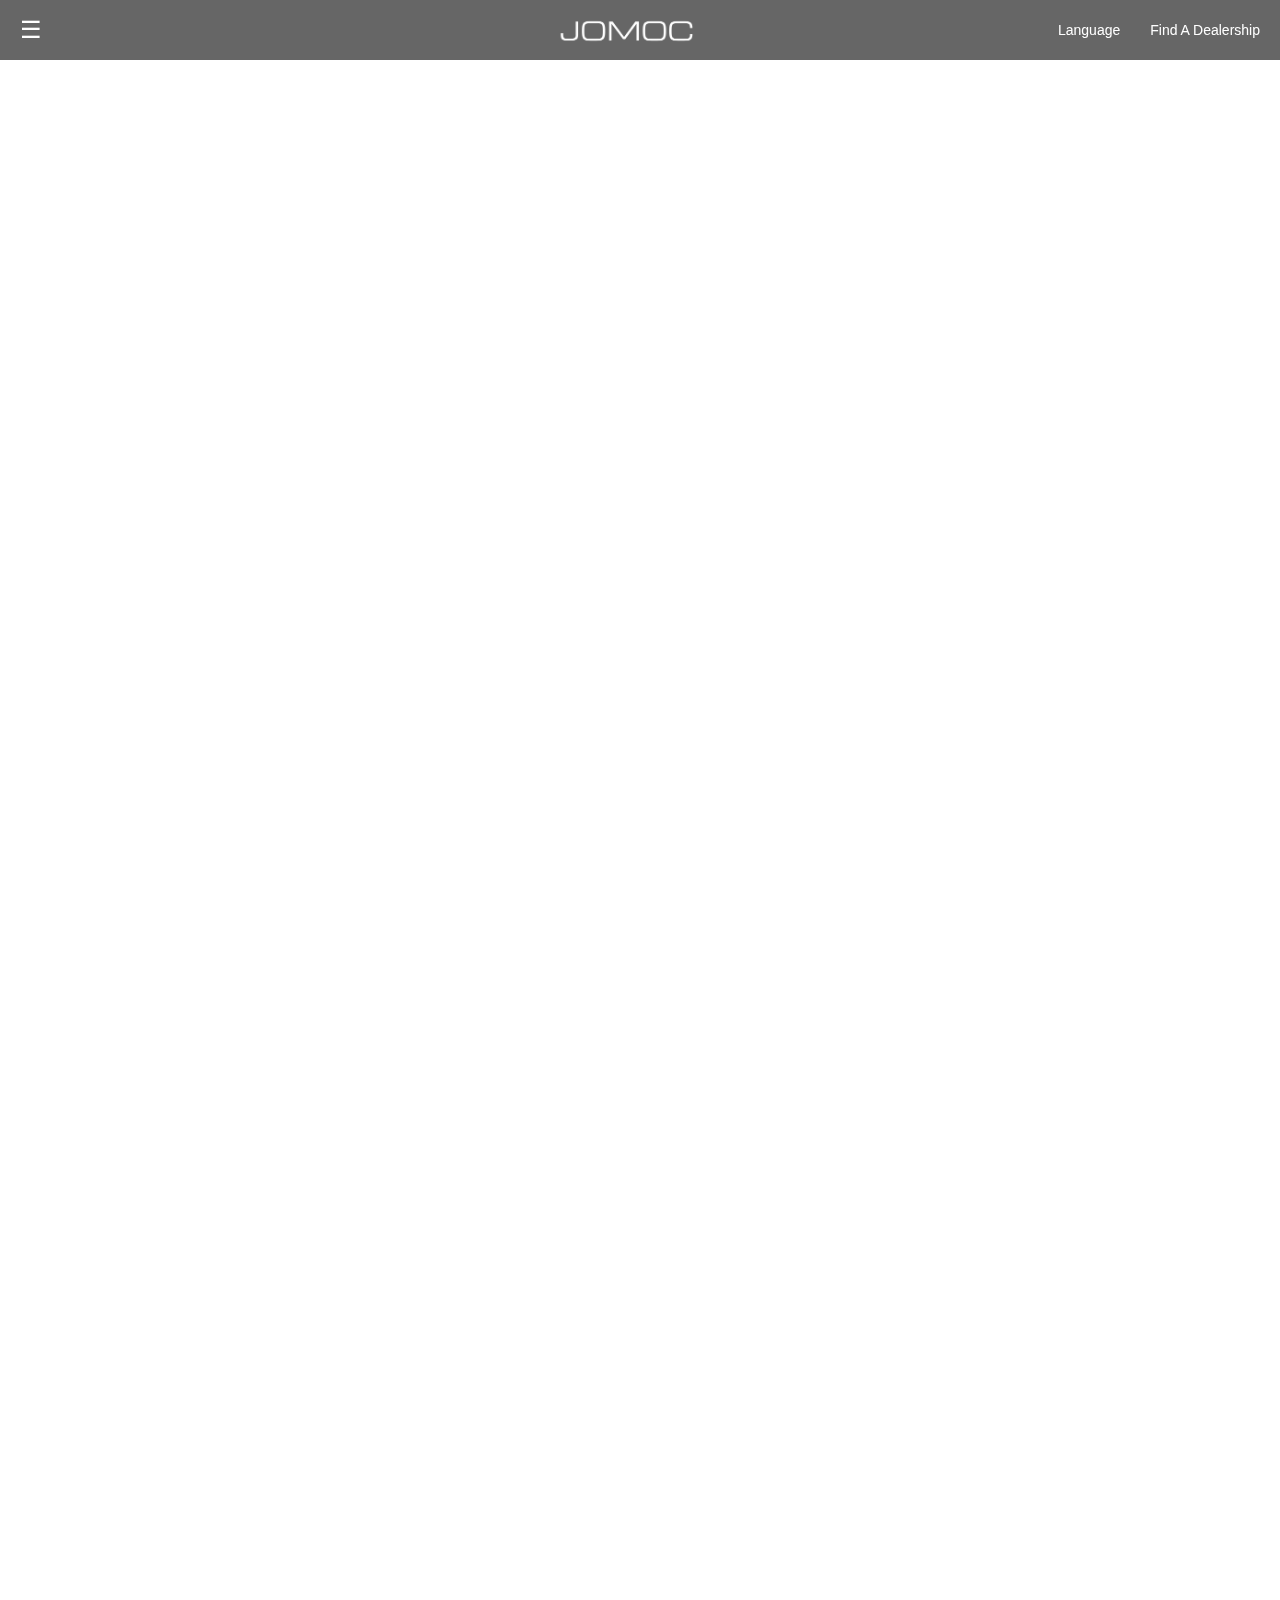
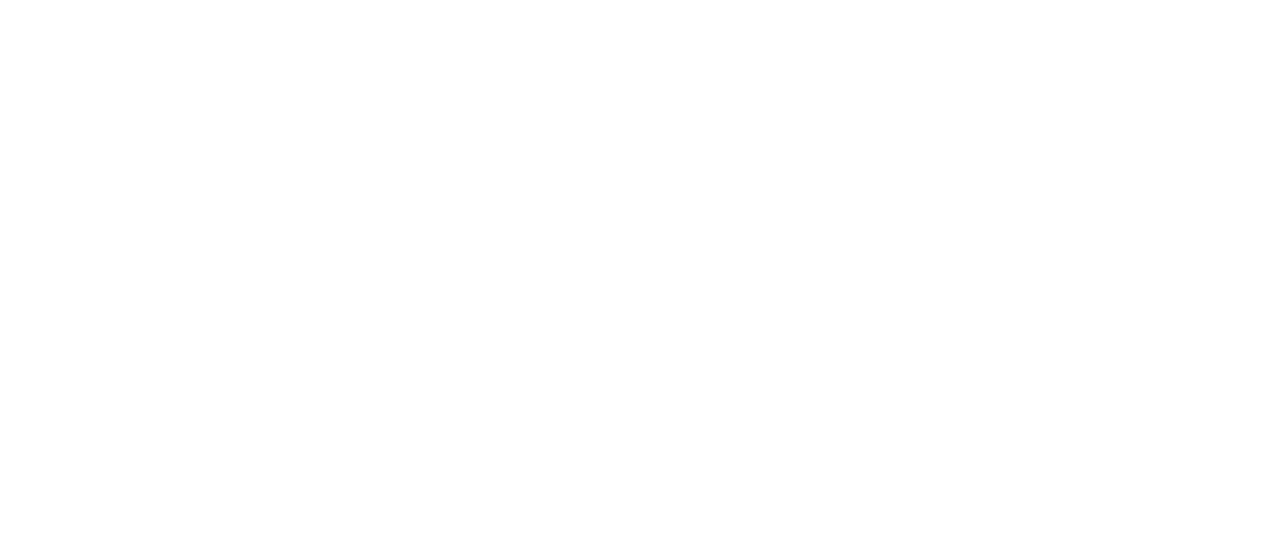
<file: cars/LaFerrari.html>
<!DOCTYPE html>
<html lang="id">
<head>
  <meta charset="UTF-8" />
  <meta name="viewport" content="width=device-width, initial-scale=1.0"/>
  <title>LaFerrari | NEW MODEL</title>
  <link rel="icon" type="image/png" href="../JOMOC-Logo.png">
  <style>
    * {
      margin: 0;
      padding: 0;
      box-sizing: border-box;
    }

    html, body {
      height: 100%;
      font-family: sans-serif;
      overflow-x: hidden;
    }

    /* Hero Section */
    .hero {
      position: relative;
      width: 100%;
      height: 100vh;
      overflow: hidden;

      display: flex;
      justify-content: center;
      align-items: center;
    }

    .hero video {
      width: 100%;
      height: 100%;
      object-fit: cover;
    }

    .content {
      position: absolute;
      top: 50%;
      left: 50%;
      transform: translate(-50%, -50%); /* used for center the element of the CSS (either Horizontal or vertical) */
      color: rgb(255, 255, 255);
      text-align: center;
      z-index: 2;
      font-family: Georgia, 'Times New Roman', Times, serif
    }

    .content p {
      font-size: 16px;
      letter-spacing: 2px;
      margin-bottom: 8px;
    }

    .content h1 {
      font-size: 48px;
      margin-bottom: 10px;
    }

    .content-buttons h2 {
      font-size: 20px;
      font-weight: normal;
    }

    /* Navbar */
    .navbar {
      position: fixed;
      top: 0;
      width: 100%;
      height: 60px;
      background: rgba(0, 0, 0, 0.6);
      -webkit-backdrop-filter: blur(10px);
      backdrop-filter: blur(10px);
      display: flex;
      justify-content: space-between;
      align-items: center;
      padding: 0 20px;
      z-index: 10;
    }

    .menu-icon {
      font-size: 24px;
      color: white;
      cursor: pointer;
    }

    .logo {
      margin-left: 150px;
      margin-top: 10px;
      height: 80px;
    }

    .right-buttons {
      display: flex;
      gap: 30px;
    }

    .right-buttons button {
      background: none;
      border: none;
      color: white;
      font-size: 14px;
      cursor: pointer;
    }

    .right-buttons button:hover {
      text-decoration: underline;
    }

    /* Konten bawah */
    .section-bawah {
      padding: 80px;
      background-color: white;
      min-height: 100vh;
    }

    .section-bawah h2 {
      font-size: 32px;
      margin-bottom: 20px;
    }

    .section-bawah p {
      font-size: 18px;
      line-height: 1.6;
    }
  </style>
</head>
<body>

  <!-- Navbar -->
  <div class="navbar">
    <div class="menu-icon">&#9776;</div>
    <img src="../JOMOC-Font-Logo.png" alt="Logo" class="logo" />
    <div class="right-buttons">
      <a href="../cars/LaFerrari-indo.html" style="color: white; font-size: 14px; text-decoration: none;">Language</a>
      <a href="https://www.google.com/maps/place/Ngawi,+Ngawi+Regency,+East+Java/@-7.4191994,111.4148599,13z/data=!4m6!3m5!1s0x2e79e7d772805c33:0x64380d453b074ed2!8m2!3d-7.4068693!4d111.431658!16s%2Fg%2F11b_03xf2x?entry=ttu&g_ep=EgoyMDI1MDUxMy4xIKXMDSoASAFQAw%3D%3D"
      style="color: white; font-size: 14px; text-decoration: none;">Find A Dealership</a>
    </div>
  </div>

  <!-- Hero Section -->
  <section class="hero">
    <video autoplay muted loop playsinline>
      <source src="../img/Laferrari Preview(Compressed).mp4" type="video/mp4" />
    </video>

    <div class="content">
      <p>EXHILARATION. ART. LEGACY</p>
      <h1>LaFerrari</h1>
      <div class="content-buttons">
        <h2>"A symphony of speed, built for the limits of man and machine."</h2>
      </div>
    </div>
  </section>

  <!-- Section Bawah -->
  <section class="section-bawah">
    <h2>LaFerrari</h2>
    <p>
      Born at the intersection of innovation and obsession, the LaFerrari is Ferrari’s most 
      ambitious expression of performance and design. A hybrid V12 powertrain delivers over 950 
      combined horsepower, launching it from 0 to 60 mph in under 3 seconds. Carbon fiber sculpting, 
      active aerodynamics, and F1-derived technology create a machine that doesn't just chase perfection—it 
      defines it. Every detail serves one purpose: to thrill. The LaFerrari isn’t just a hypercar—it’s the 
      pinnacle of Ferrari’s legacy, reserved for those who demand the extraordinary.
    </p>
  
  <section class="section-bawah" style="margin-top: 20px;">
  <div style="display: flex; justify-content: space-between; align-items: flex-start; gap: 40px;">
    <!-- Gambar di kiri -->
    <img src="../img/LaFerrari.png" alt="Dodge Challenger" style="width: 1000px; border-radius: 12px; box-shadow: 0 4px 10px rgba(0,0,0,0.3);" />

    <!-- Spesifikasi di kanan -->
    <div style="flex: 1; text-align: left;">
      <h2 style="text-align: left;">SPECIFICATION:</h2>
      <div style="display: flex; flex-direction: column; align-items: flex-start; gap: 20px; margin-top: 20px;">
        
        <!-- [isi item spesifikasi di sini, seperti mesin, torsi, dll.] -->
          <div style="background-color: #2c2c2c; padding: 20px; border-radius: 10px; color: white; width: 100%; max-width: 300px;">
            <h3>Engine</h3>
            <p>6.3-liter V12</p>
          </div>
        
          <div style="background-color: #2c2c2c; padding: 20px; border-radius: 10px; color: white; width: 100%; max-width: 300px;">
            <h3>Power</h3>
            <p>789</p>
          </div>

          <div style="background-color: #2c2c2c; padding: 20px; border-radius: 10px; color: white; width: 100%; max-width: 300px;">
            <h3>Transmission</h3>
            <p>7-speed Dual-Clutch Automatic</p>
          </div>
        </div>
      </div>
    </div>
  </div>
  </section>

</body>
</html>
</file>
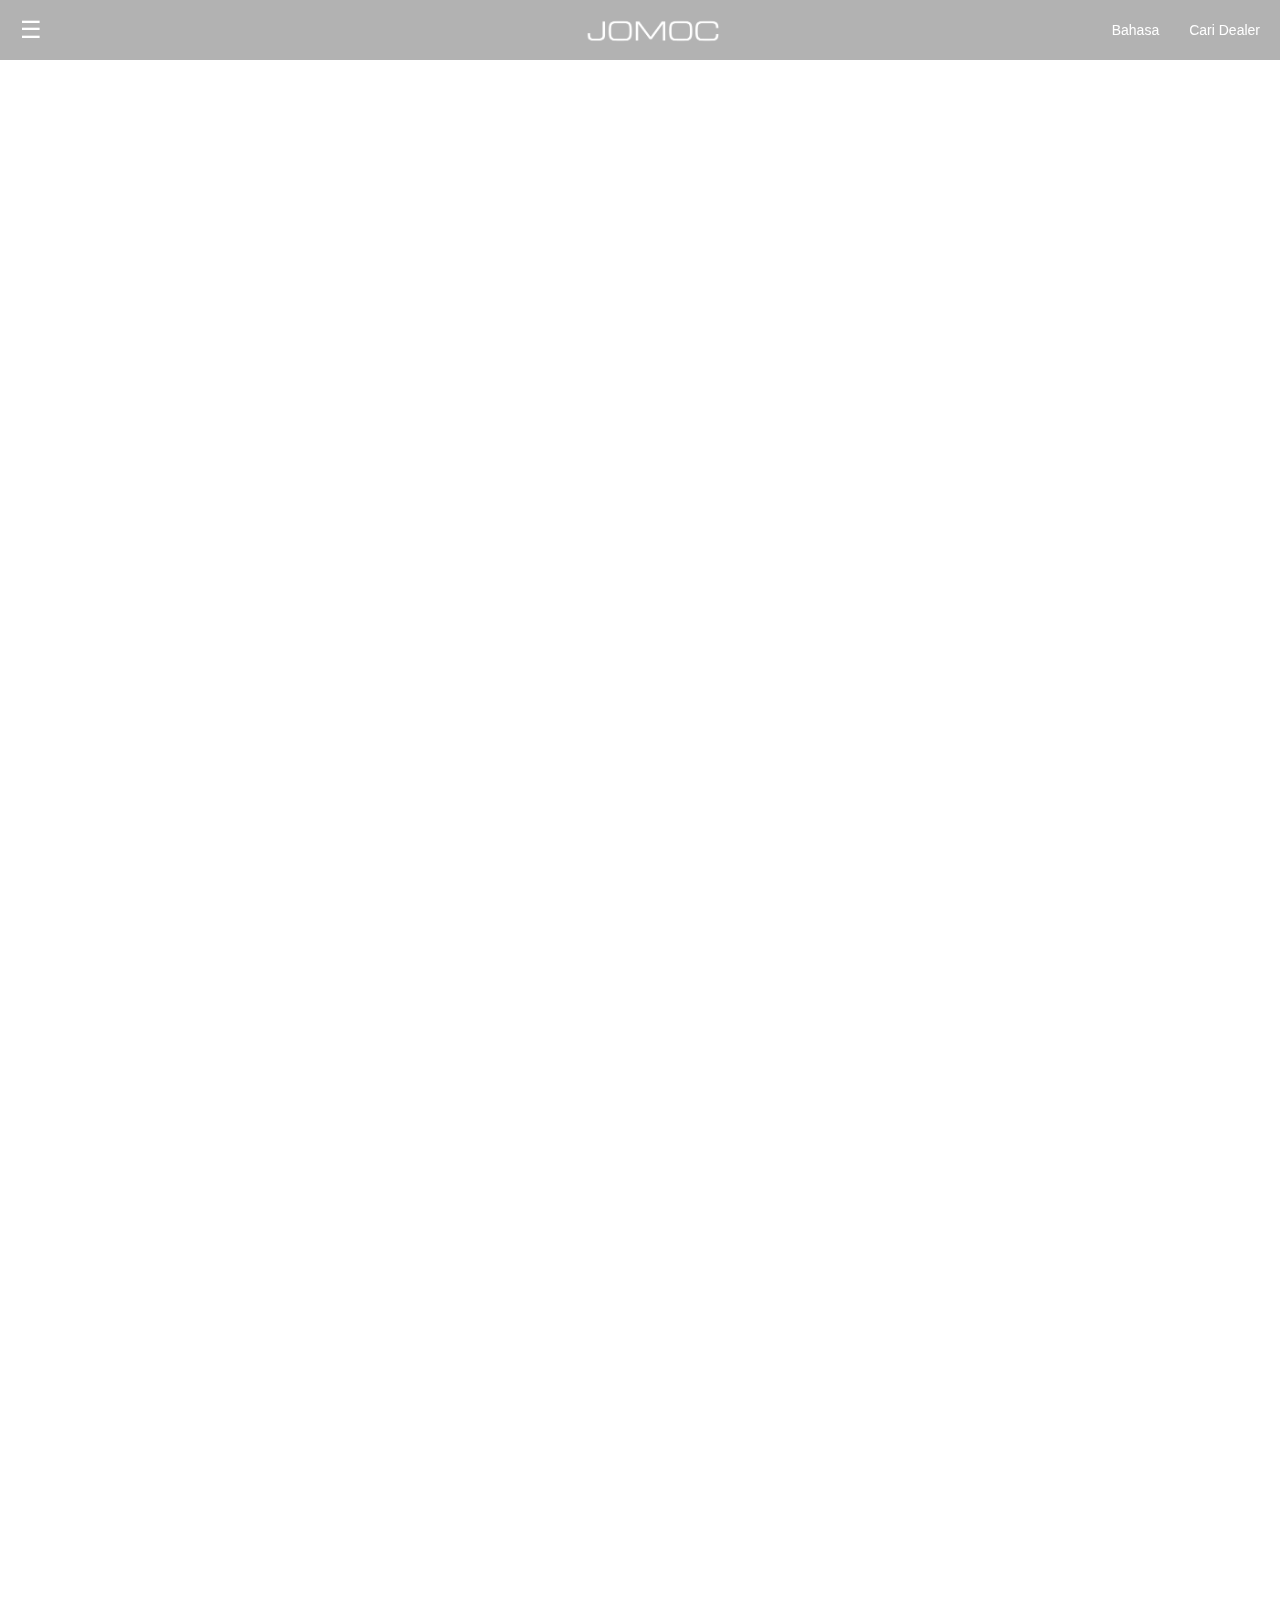
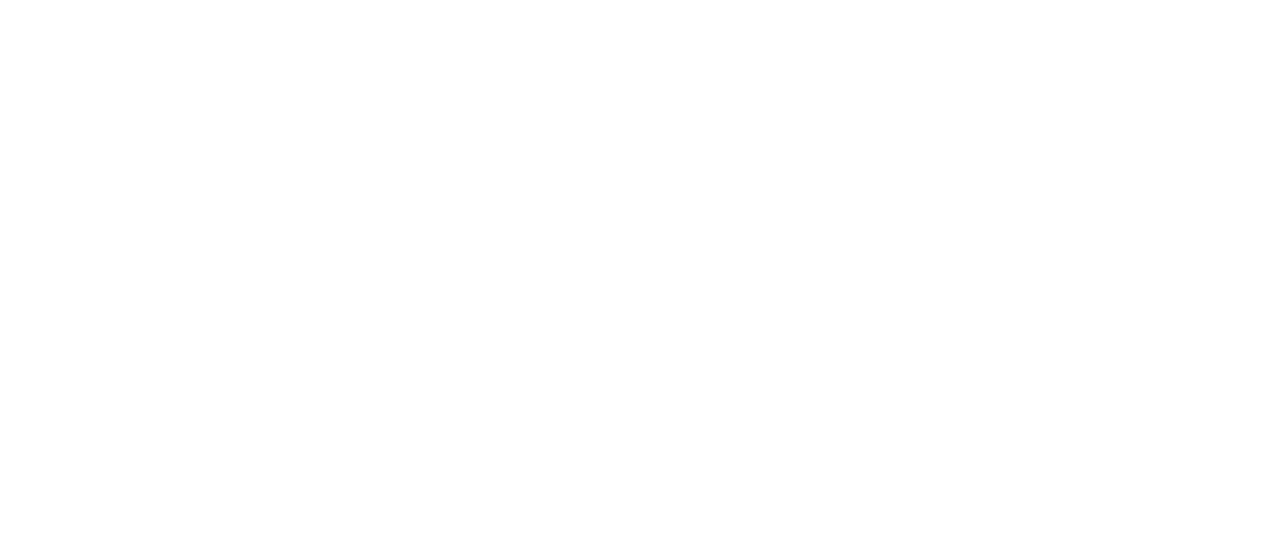
<file: cars/Porsche-Indo.html>
<!DOCTYPE html>
<html lang="id">
<head>
  <meta charset="UTF-8" />
  <meta name="viewport" content="width=device-width, initial-scale=1.0"/>
  <title>Cayman 718 | NEW MODEL</title>
  <link rel="icon" type="image/png" href="../JOMOC-Logo.png">
  <style>
    * {
      margin: 0;
      padding: 0;
      box-sizing: border-box;
    }

    html, body {
      height: 100%;
      font-family: sans-serif;
      overflow-x: hidden;
    }

    /* Hero Section */
    .hero {
      position: relative;
      width: 100%;
      height: 100vh;
      overflow: hidden;

      display: flex;
      justify-content: center;
      align-items: center;
    }

    .hero video {
      width: 100%;
      height: 100%;
      object-fit: cover;
    }

    .content {
      position: absolute;
      top: 50%;
      left: 50%;
      transform: translate(-50%, -50%); /* used for center the element of the CSS (either Horizontal or vertical) */
      color: rgb(255, 255, 255);
      text-align: center;
      z-index: 2;
      font-family: 'Times New Roman', Times, serif;
    }

    .content p {
      font-size: 16px;
      letter-spacing: 2px;
      margin-bottom: 8px;
    }

    .content h1 {
      font-size: 48px;
      margin-bottom: 10px;
    }

    .content-buttons h2 {
      font-size: 20px;
      font-weight: normal;
    }

    /* Navbar */
    .navbar {
      position: fixed;
      top: 0;
      width: 100%;
      height: 60px;
      background: rgba(0, 0, 0, 0.3);
      -webkit-backdrop-filter: blur(10px);
      backdrop-filter: blur(10px);
      display: flex;
      justify-content: space-between;
      align-items: center;
      padding: 0 20px;
      z-index: 10;
    }

    .menu-icon {
      font-size: 24px;
      color: white;
      cursor: pointer;
    }

    .logo {
      margin-left: 150px;
      margin-top: 10px;
      height: 80px;
    }

    .right-buttons {
      display: flex;
      gap: 30px;
    }

    .right-buttons button {
      background: none;
      border: none;
      color: white;
      font-size: 14px;
      cursor: pointer;
    }

    .right-buttons button:hover {
      text-decoration: underline;
    }

    /* Konten bawah */
    .section-bawah {
      padding: 80px;
      background-color: white;
      min-height: 100vh;
    }

    .section-bawah h2 {
      font-size: 32px;
      margin-bottom: 20px;
    }

    .section-bawah p {
      font-size: 18px;
      line-height: 1.6;
    }
  </style>
</head>
<body>

  <!-- Navbar -->
  <div class="navbar">
    <div class="menu-icon">&#9776;</div>
    <img src="../JOMOC-Font-Logo.png" alt="Logo" class="logo" />
    <div class="right-buttons">
      <a href="file:///D:/Misc/Misc/JOMOC/cars/Porsche.html" style="color: white; font-size: 14px; text-decoration: none;">Bahasa</a>
      <a href="https://www.google.com/maps/place/Ngawi,+Ngawi+Regency,+East+Java/@-7.4191994,111.4148599,13z/data=!4m6!3m5!1s0x2e79e7d772805c33:0x64380d453b074ed2!8m2!3d-7.4068693!4d111.431658!16s%2Fg%2F11b_03xf2x?entry=ttu&g_ep=EgoyMDI1MDUxMy4xIKXMDSoASAFQAw%3D%3D"
      style="color: white; font-size: 14px; text-decoration: none;">Cari Dealer</a>
    </div>
  </div>

  <!-- Hero Section -->
  <section class="hero">
    <video autoplay muted loop playsinline>
      <source src="../img/Porsche_preview.mp4" type="video/mp4" />
      Browser Anda tidak mendukung video.
    </video>

    <div class="content">
      <p>PRESISI. KELINCAHAN. HASRAT.</p>
      <h1>Porsche 718 Cayman</h1>
      <div class="content-buttons">
        <h2>"Bukan hanya dibangun untuk performa, tapi untuk menginspirasi."</h2>
      </div>
    </div>
  </section>

  <!-- Section Bawah -->
  <section class="section-bawah">
    <h2>The Porsche 718 Cayman</h2>
    <p>
      Murni, lincah, dan tanpa kompromi terhadap fokus pada pengemudi, 718 Cayman menghadirkan pengalaman mesin tengah yang tak tertandingi.
      Mesin turbocharged-nya, kemudi yang presisi, dan sasis ringan berpadu untuk kendali dinamis di setiap tikungan.
      Di dalam, kokpit dirancang secara khusus: intuitif, mewah, dan terpusat pada Anda.
      Baik di jalan pegunungan maupun jalan raya terbuka, Cayman menjadikan setiap perjalanan sebagai pernyataan niat.
      Rasakan performa dalam bentuk paling murni.
    </p>
  
  <section class="section-bawah" style="margin-top: 20px;">
  <div style="display: flex; justify-content: space-between; align-items: flex-start; gap: 40px;">
    <!-- Gambar di kiri -->
    <img src="../img/Porsche.png" alt="Dodge Challenger" style="width: 1000px; border-radius: 12px; box-shadow: 0 4px 10px rgba(0,0,0,0.3);" />

    <!-- Spesifikasi di kanan -->
    <div style="flex: 1; text-align: left;">
      <h2 style="text-align: left;">SPESIFIKASI:</h2>
      <div style="display: flex; flex-direction: column; align-items: flex-start; gap: 20px; margin-top: 20px;">
        
        <!-- [isi item spesifikasi di sini, seperti mesin, torsi, dll.] -->
          <div style="background-color: #2c2c2c; padding: 20px; border-radius: 10px; color: white; width: 100%; max-width: 300px;">
            <h3>Mesin</h3>
            <p>2.0-liter turbocharged flat-four</p>
          </div>
        
          <div style="background-color: #2c2c2c; padding: 20px; border-radius: 10px; color: white; width: 100%; max-width: 300px;">
            <h3>Tenaga</h3>
            <p>300</p>
          </div>

          <div style="background-color: #2c2c2c; padding: 20px; border-radius: 10px; color: white; width: 100%; max-width: 300px;">
            <h3>Transmisi</h3>
            <p>7-speed Porsche Doppelkupplung</p>
          </div>
        </div>
      </div>
    </div>
  </div>
  </section>

</body>
</html>
</file>
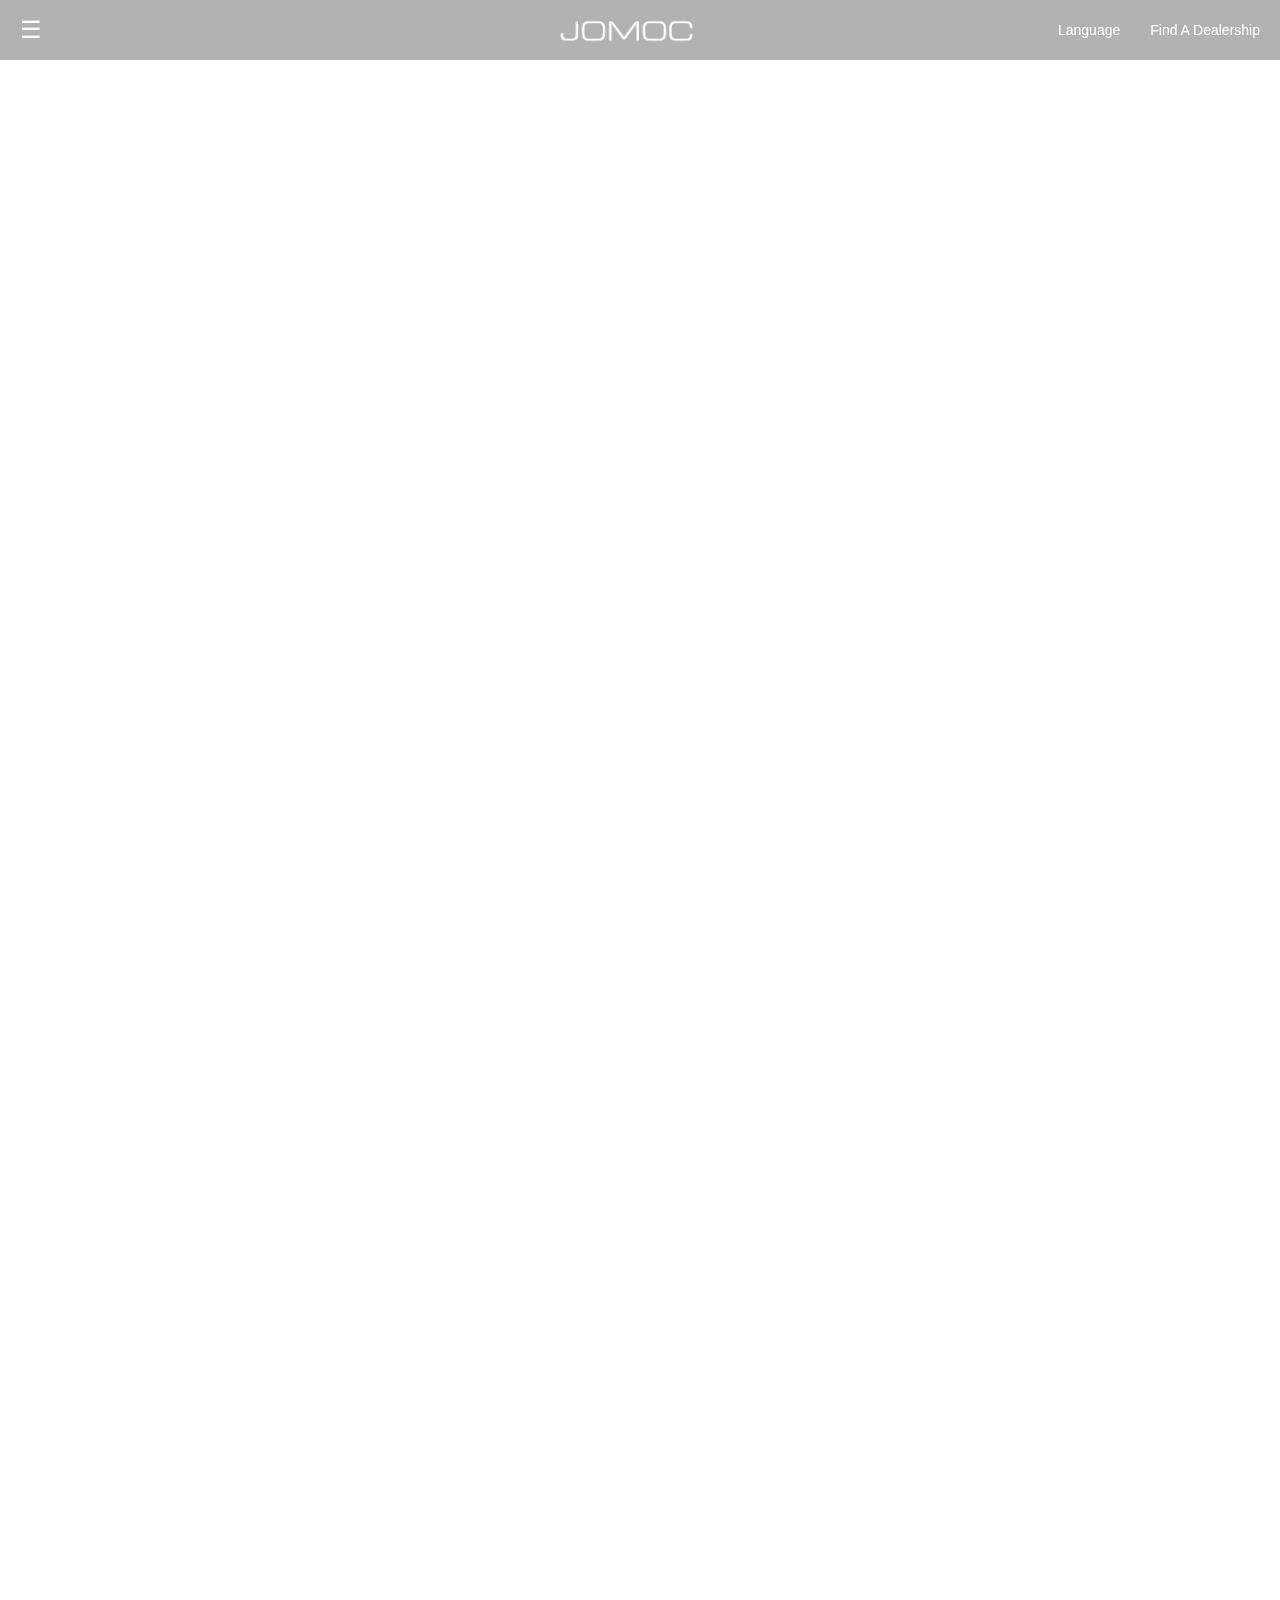
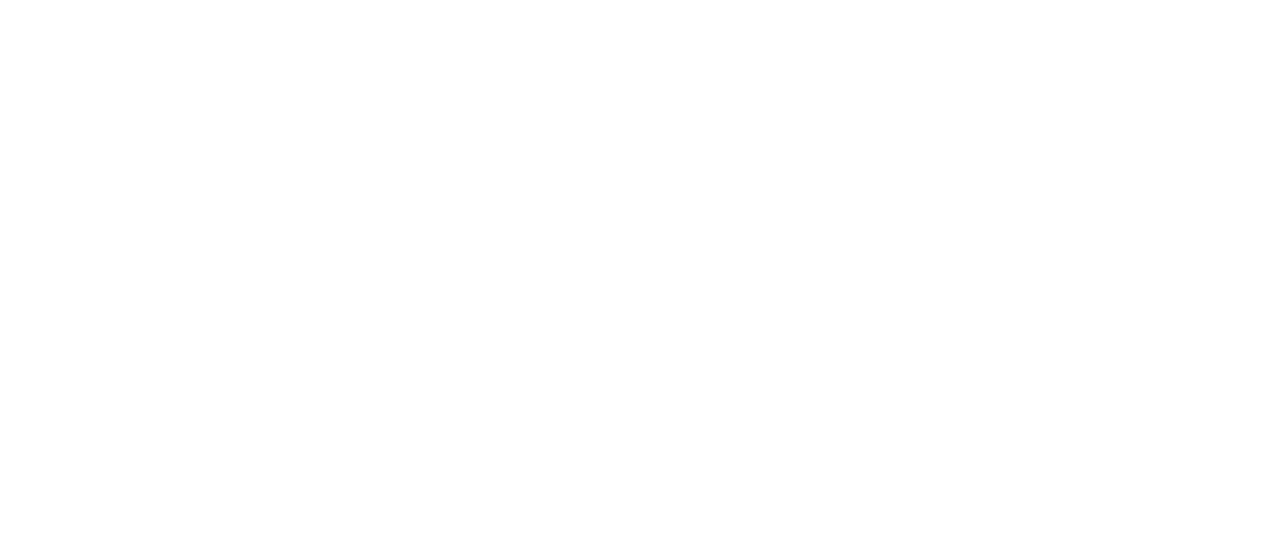
<file: cars/Porsche.html>
<!DOCTYPE html>
<html lang="id">
<head>
  <meta charset="UTF-8" />
  <meta name="viewport" content="width=device-width, initial-scale=1.0"/>
  <title>Cayman 718 | NEW MODEL</title>
  <link rel="icon" type="image/png" href="../JOMOC-Logo.png">
  <style>
    * {
      margin: 0;
      padding: 0;
      box-sizing: border-box;
    }

    html, body {
      height: 100%;
      font-family: sans-serif;
      overflow-x: hidden;
    }

    /* Hero Section */
    .hero {
      position: relative;
      width: 100%;
      height: 100vh;
      overflow: hidden;

      display: flex;
      justify-content: center;
      align-items: center;
    }

    .hero video {
      width: 100%;
      height: 100%;
      object-fit: cover;
    }

    .content {
      position: absolute;
      top: 50%;
      left: 50%;
      transform: translate(-50%, -50%); /* used for center the element of the CSS (either Horizontal or vertical) */
      color: rgb(255, 255, 255);
      text-align: center;
      z-index: 2;
      font-family: 'Times New Roman', Times, serif;
    }

    .content p {
      font-size: 16px;
      letter-spacing: 2px;
      margin-bottom: 8px;
    }

    .content h1 {
      font-size: 48px;
      margin-bottom: 10px;
    }

    .content-buttons h2 {
      font-size: 20px;
      font-weight: normal;
    }

    /* Navbar */
    .navbar {
      position: fixed;
      top: 0;
      width: 100%;
      height: 60px;
      background: rgba(0, 0, 0, 0.3);
      -webkit-backdrop-filter: blur(10px);
      backdrop-filter: blur(10px);
      display: flex;
      justify-content: space-between;
      align-items: center;
      padding: 0 20px;
      z-index: 10;
    }

    .menu-icon {
      font-size: 24px;
      color: white;
      cursor: pointer;
    }

    .logo {
      margin-left: 150px;
      margin-top: 10px;
      height: 80px;
    }

    .right-buttons {
      display: flex;
      gap: 30px;
    }

    .right-buttons button {
      background: none;
      border: none;
      color: white;
      font-size: 14px;
      cursor: pointer;
    }

    .right-buttons button:hover {
      text-decoration: underline;
    }

    /* Konten bawah */
    .section-bawah {
      padding: 80px;
      background-color: white;
      min-height: 100vh;
    }

    .section-bawah h2 {
      font-size: 32px;
      margin-bottom: 20px;
    }

    .section-bawah p {
      font-size: 18px;
      line-height: 1.6;
    }
  </style>
</head>
<body>

  <!-- Navbar -->
  <div class="navbar">
    <div class="menu-icon">&#9776;</div>
    <img src="../JOMOC-Font-Logo.png" alt="Logo" class="logo" />
    <div class="right-buttons">
      <a href="file:///D:/Misc/Misc/JOMOC/cars/Porsche-Indo.html" style="color: white; font-size: 14px; text-decoration: none;">Language</a>
      <a href="https://www.google.com/maps/place/Ngawi,+Ngawi+Regency,+East+Java/@-7.4191994,111.4148599,13z/data=!4m6!3m5!1s0x2e79e7d772805c33:0x64380d453b074ed2!8m2!3d-7.4068693!4d111.431658!16s%2Fg%2F11b_03xf2x?entry=ttu&g_ep=EgoyMDI1MDUxMy4xIKXMDSoASAFQAw%3D%3D"
      style="color: white; font-size: 14px; text-decoration: none;">Find A Dealership</a>
    </div>
  </div>

  <!-- Hero Section -->
  <section class="hero">
    <video autoplay muted loop playsinline>
      <source src="../img/Porsche_preview.mp4" type="video/mp4" />
      Browser Anda tidak mendukung video.
    </video>

    <div class="content">
      <p>PRECISION. AGILITY. PASSION.</p>
      <h1>Porsche 718 Cayman</h1>
      <div class="content-buttons">
        <h2>"Not just built to perform, built to inspire"</h2>
      </div>
    </div>
  </section>

  <!-- Section Bawah -->
  <section class="section-bawah">
    <h2>The Porsche 718 Cayman</h2>
    <p>
      Pure, agile, and unapologetically driver-focused the 718 Cayman delivers a mid-engine experience like 
      no other. Its turbocharged powerplant, precise steering, and lightweight chassis come together for 
      dynamic control through every curve. Inside, the cockpit is purpose-built: intuitive, refined, and 
      centered around you. Whether it's a mountain pass or an open highway, the Cayman turns every drive 
      into a statement of intent. Experience performance, distilled.
    </p>
  
  <section class="section-bawah" style="margin-top: 20px;">
  <div style="display: flex; justify-content: space-between; align-items: flex-start; gap: 40px;">
    <!-- Gambar di kiri -->
    <img src="../img/Porsche.png" alt="Dodge Challenger" style="width: 1000px; border-radius: 12px; box-shadow: 0 4px 10px rgba(0,0,0,0.3);" />

    <!-- Spesifikasi di kanan -->
    <div style="flex: 1; text-align: left;">
      <h2 style="text-align: left;">SPECIFICATION:</h2>
      <div style="display: flex; flex-direction: column; align-items: flex-start; gap: 20px; margin-top: 20px;">
        
        <!-- [isi item spesifikasi di sini, seperti mesin, torsi, dll.] -->
          <div style="background-color: #2c2c2c; padding: 20px; border-radius: 10px; color: white; width: 100%; max-width: 300px;">
            <h3>Engine</h3>
            <p>2.0-liter turbocharged flat-four</p>
          </div>
        
          <div style="background-color: #2c2c2c; padding: 20px; border-radius: 10px; color: white; width: 100%; max-width: 300px;">
            <h3>Power</h3>
            <p>300</p>
          </div>

          <div style="background-color: #2c2c2c; padding: 20px; border-radius: 10px; color: white; width: 100%; max-width: 300px;">
            <h3>Transmission</h3>
            <p>7-speed Porsche Doppelkupplung</p>
          </div>
        </div>
      </div>
    </div>
  </div>
  </section>


</body>
</html>
</file>
